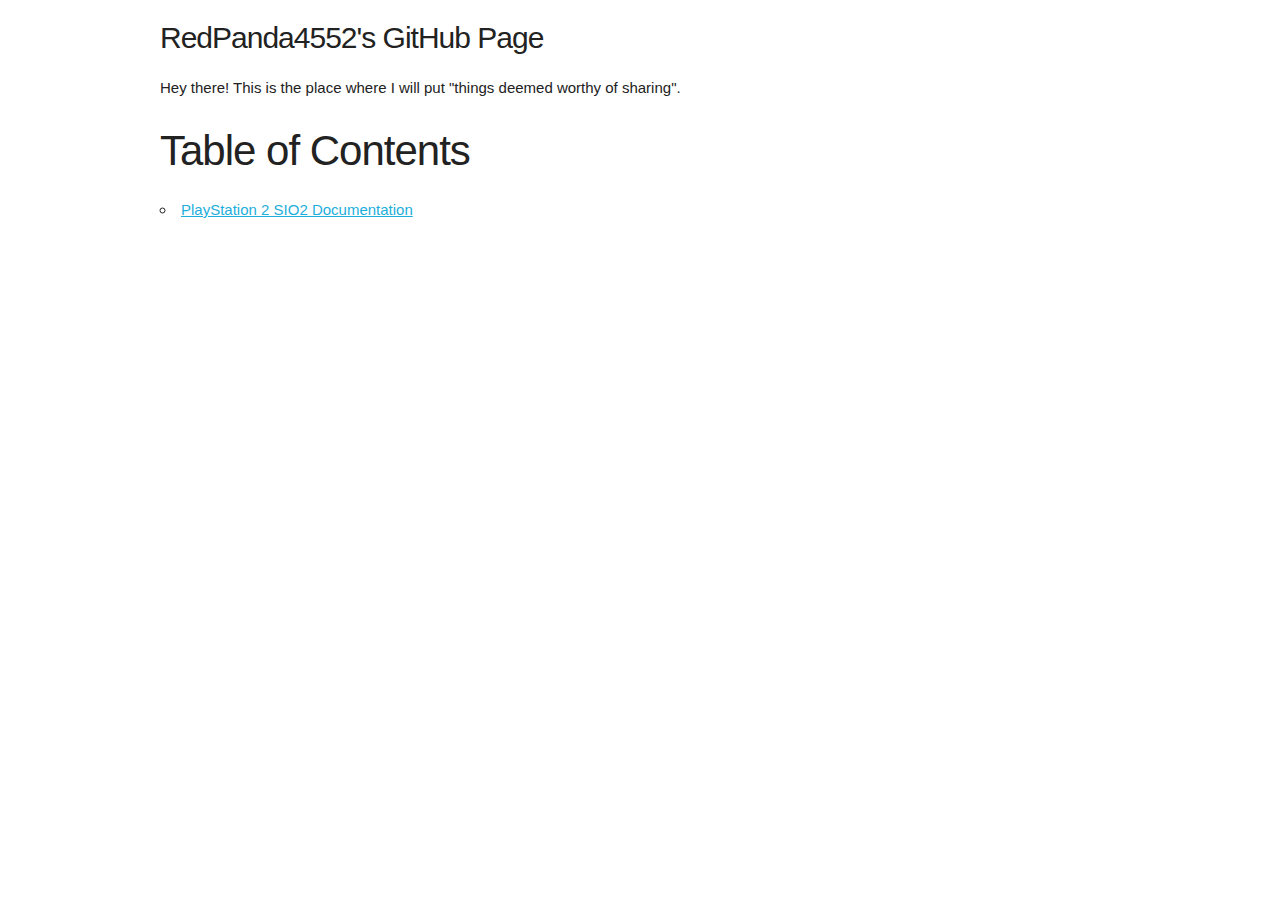
<file: index.html>
<!DOCTYPE html>
<html lang="en">
    <head>
        <title>RedPanda4552</title>
        <meta charset="utf-8">
        <meta name="viewport" content="width=device-width, initial-scale=1">
        <meta property="og:title" content="PlayStation 2 SIO2 Docs">
        <meta property="og:description" content="RedPanda4552's GitHub Page">
        <meta property="og:url" content="https://redpanda4552.github.io/index.html">
        <meta property="og:image" content="https://redpanda4552.github.io/!assets/favicon.png">
        <meta name="theme-color" content="#006FC5">

        <link rel="stylesheet" href="/!css/main.css">
        <link rel="stylesheet" href="/!css/skeleton.css">
        <link rel="stylesheet" href="/!css/normalize.css">

        <link rel="icon" type="image/png" href="/!assets/favicon.png">
    </head>
    <body>
        <div class="container">
            <div class="row">
                <div class="twelve columns">
                    <h1>RedPanda4552's GitHub Page</h1>
                    <p>Hey there! This is the place where I will put "things deemed worthy of sharing".</p>
                </div>
            </div>
            <div class="row">
                <div class="twelve columns">
                    <h2>Table of Contents</h2>
                    <ul>
                        <li>
                            <a href="ps2-sio2-docs">PlayStation 2 SIO2 Documentation</a>
                        </li>
                    </ul>
                </div>
            </div>
        </div>
    </body>
</html>
</file>
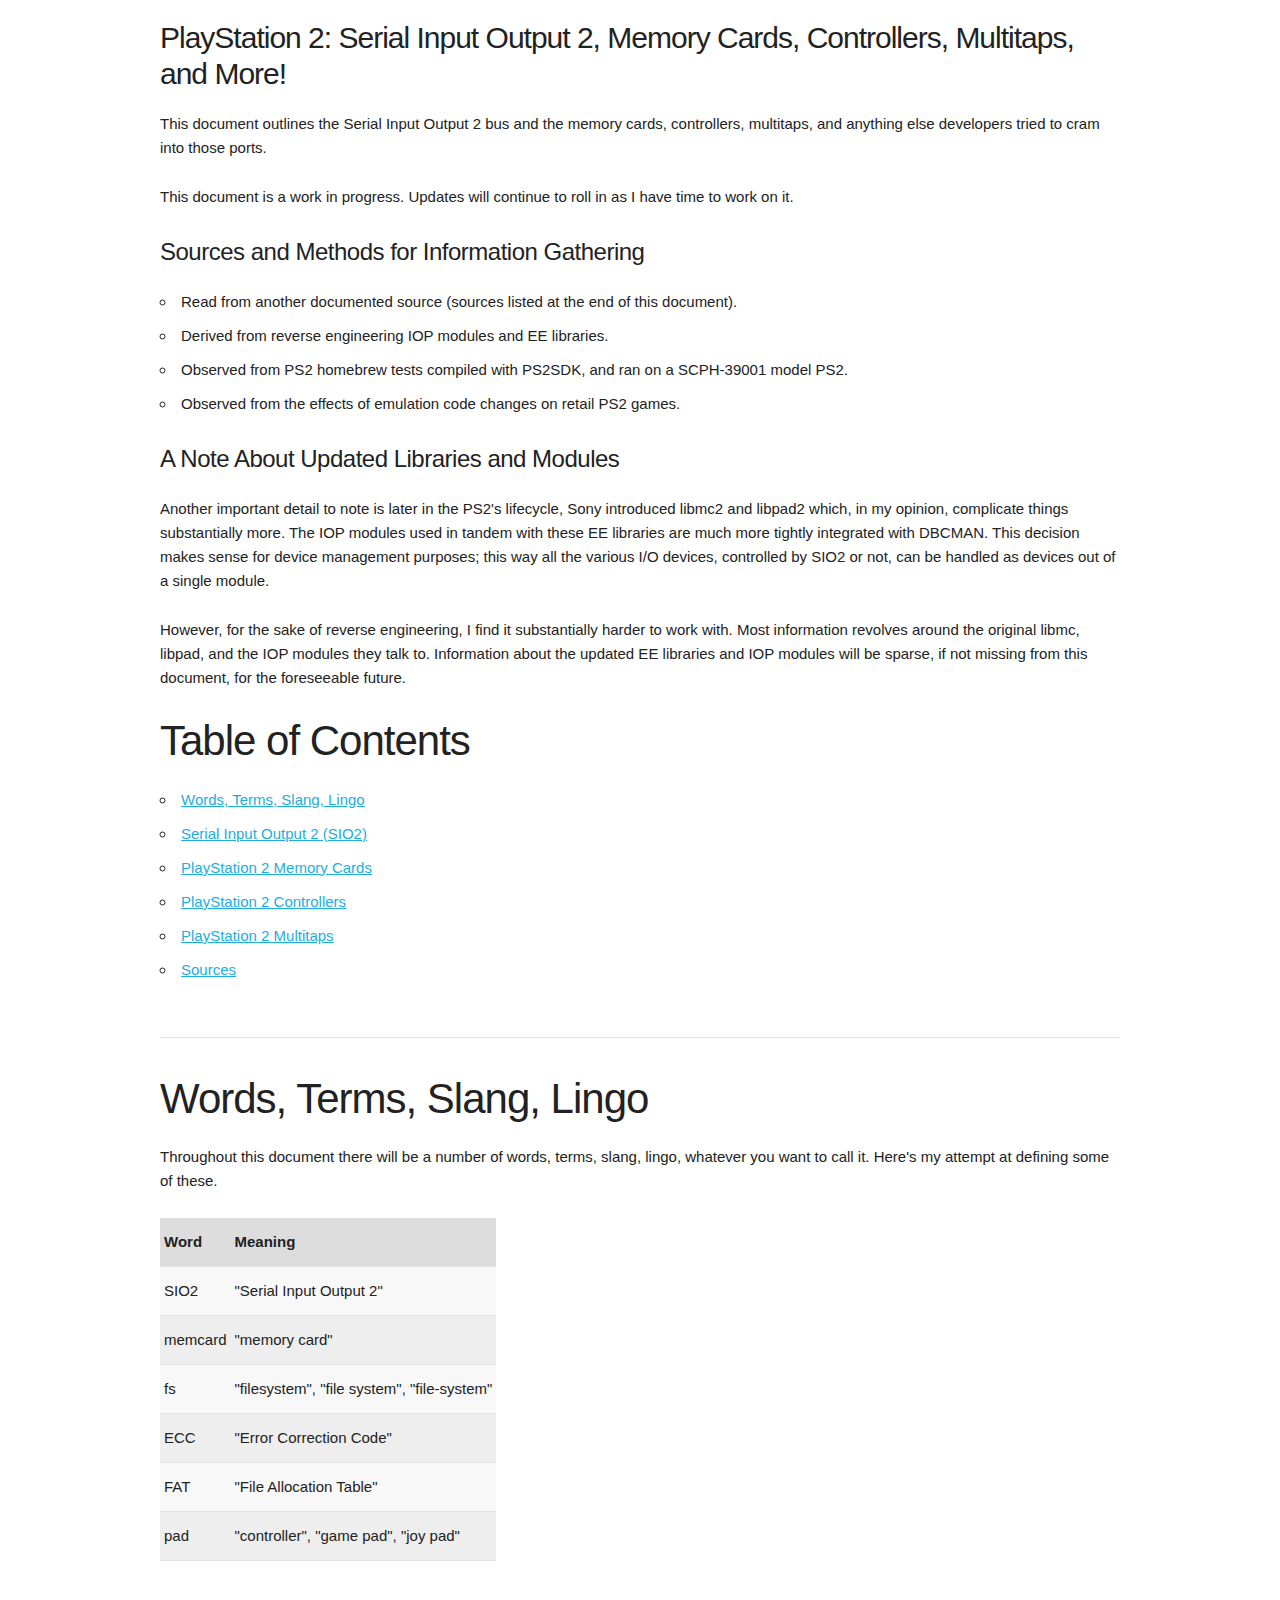
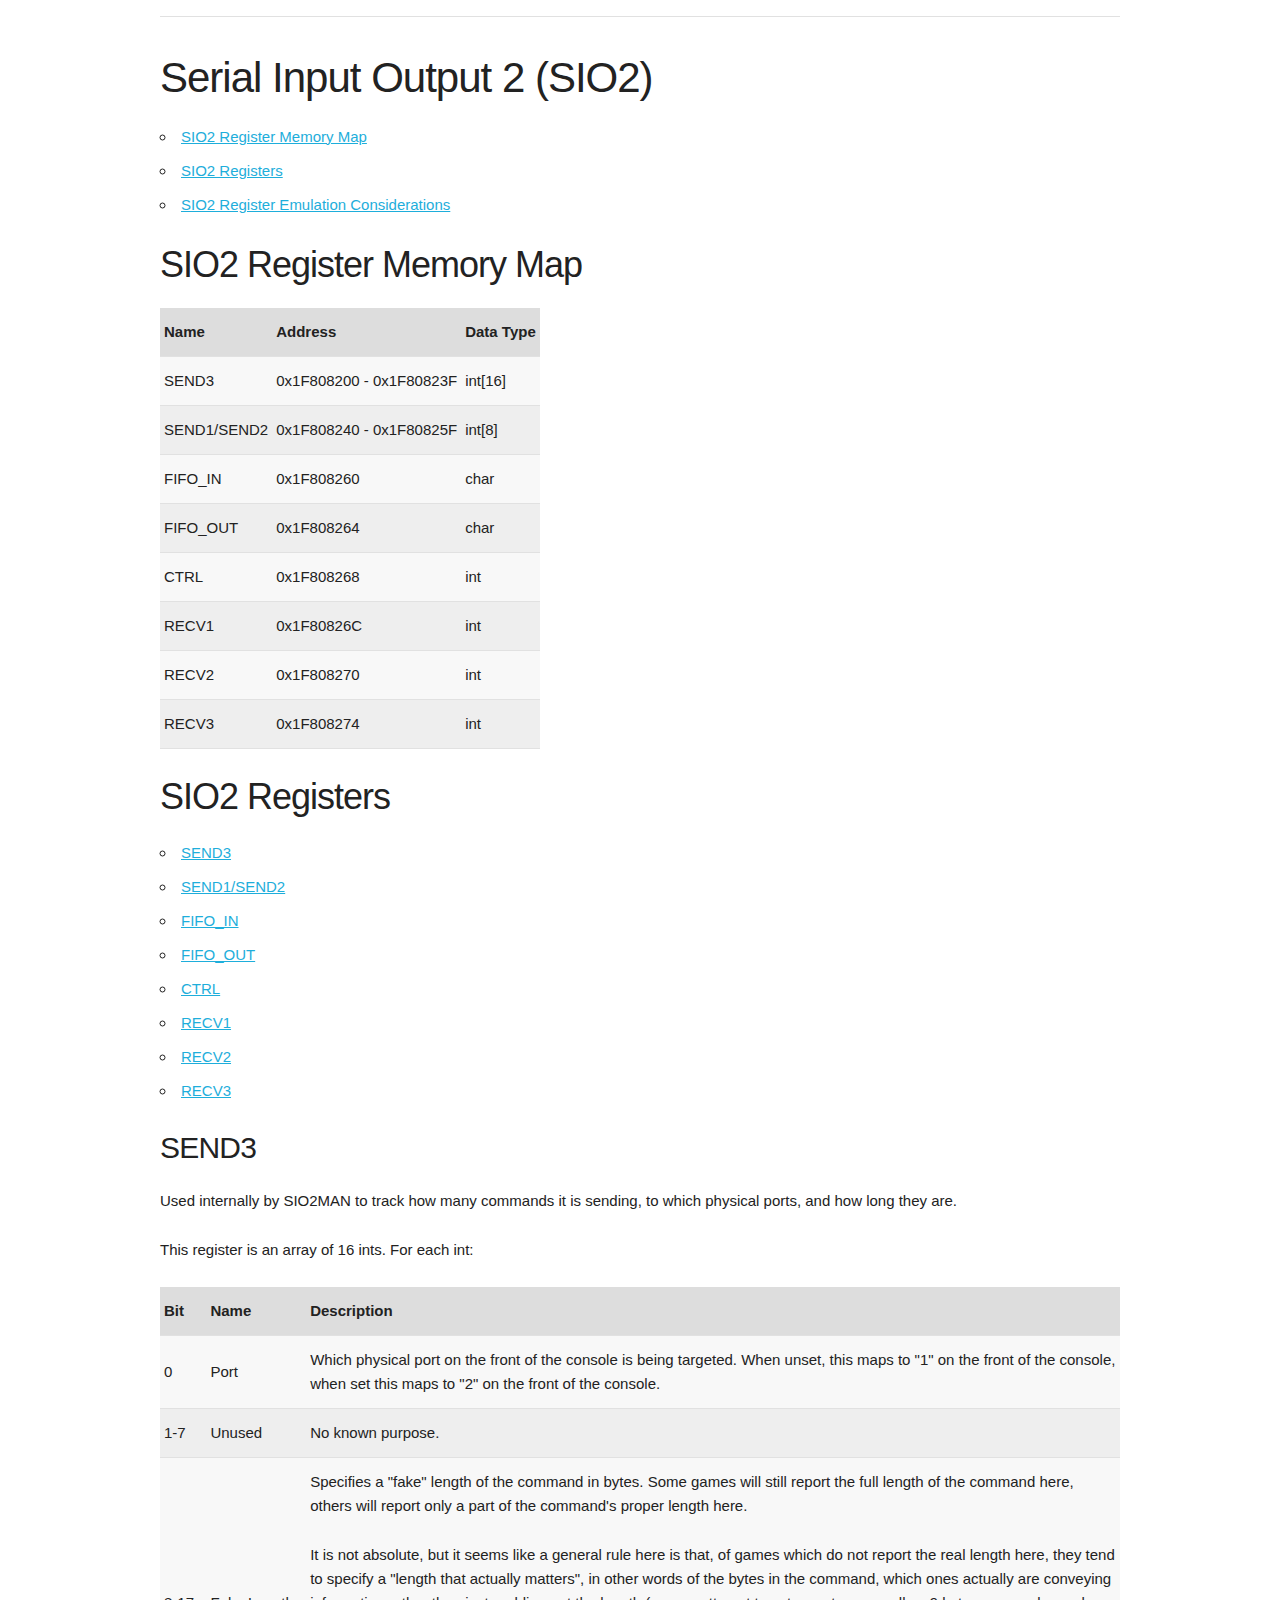
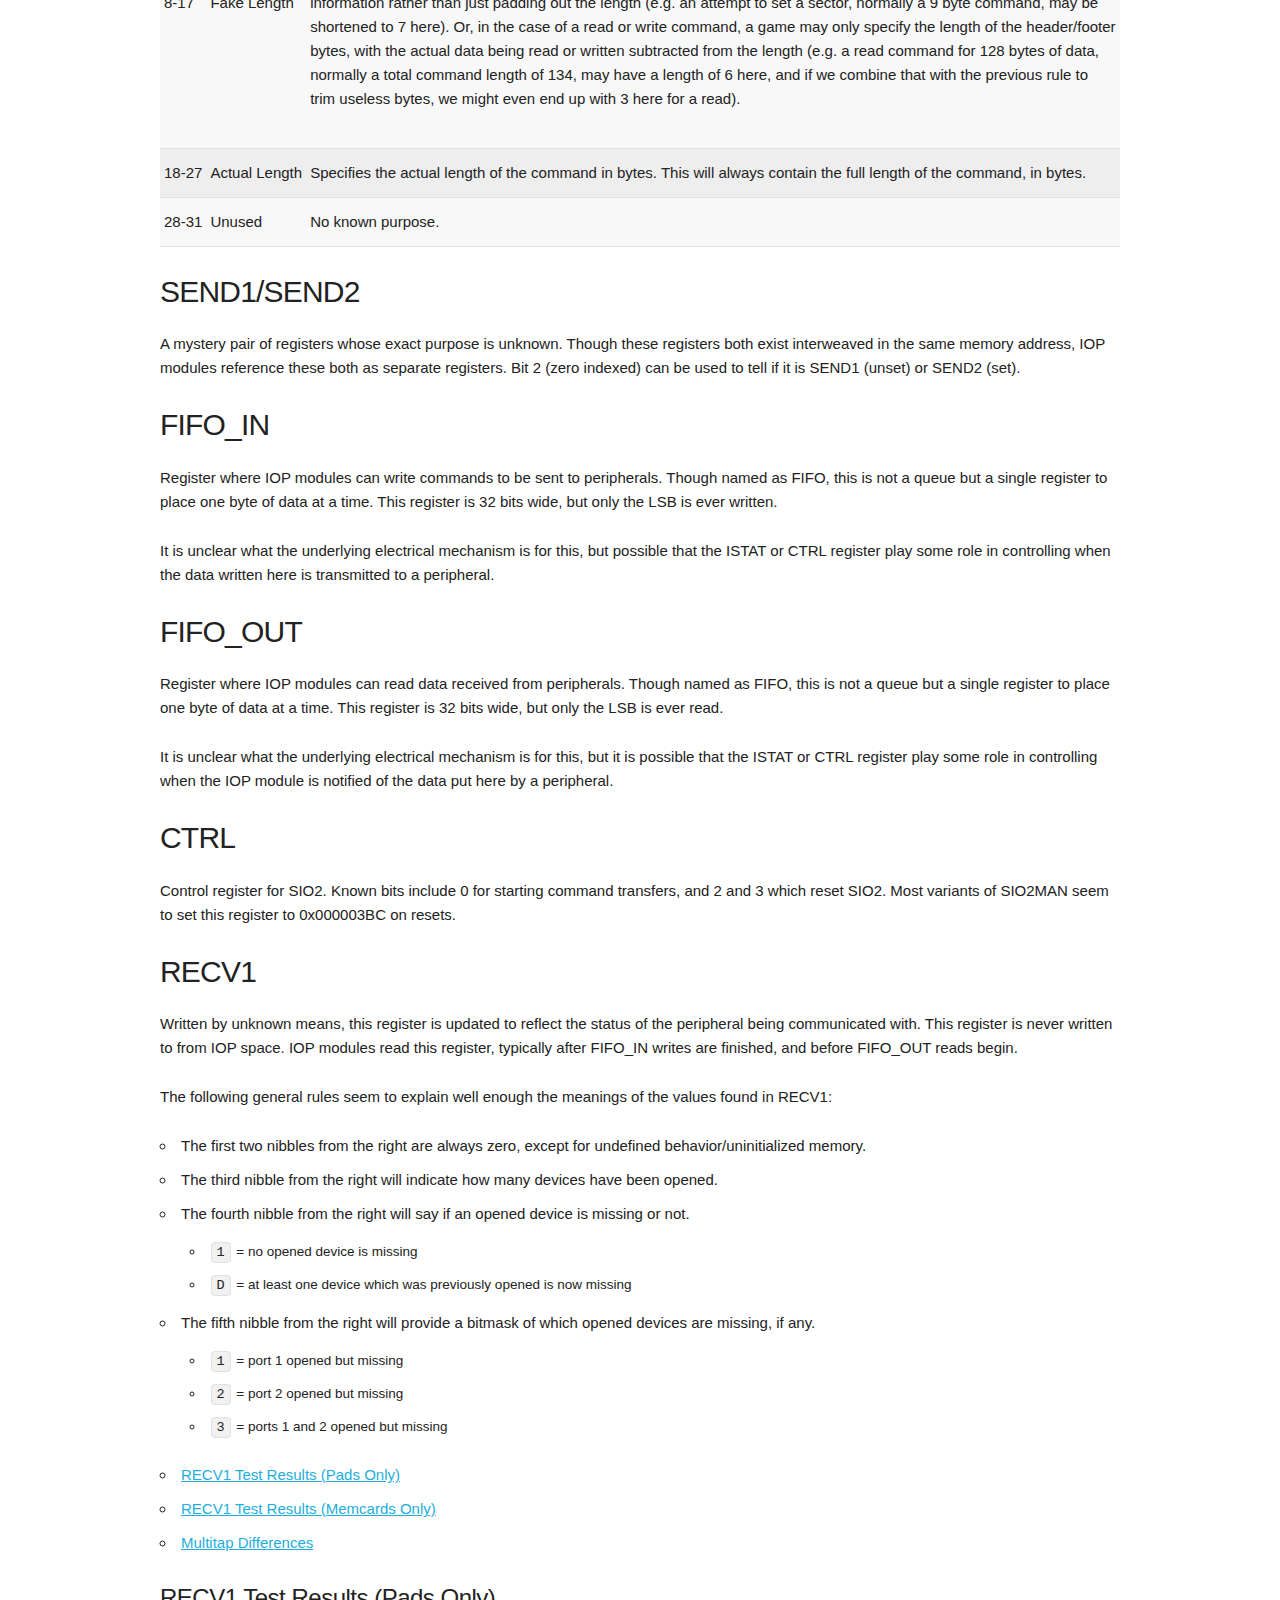
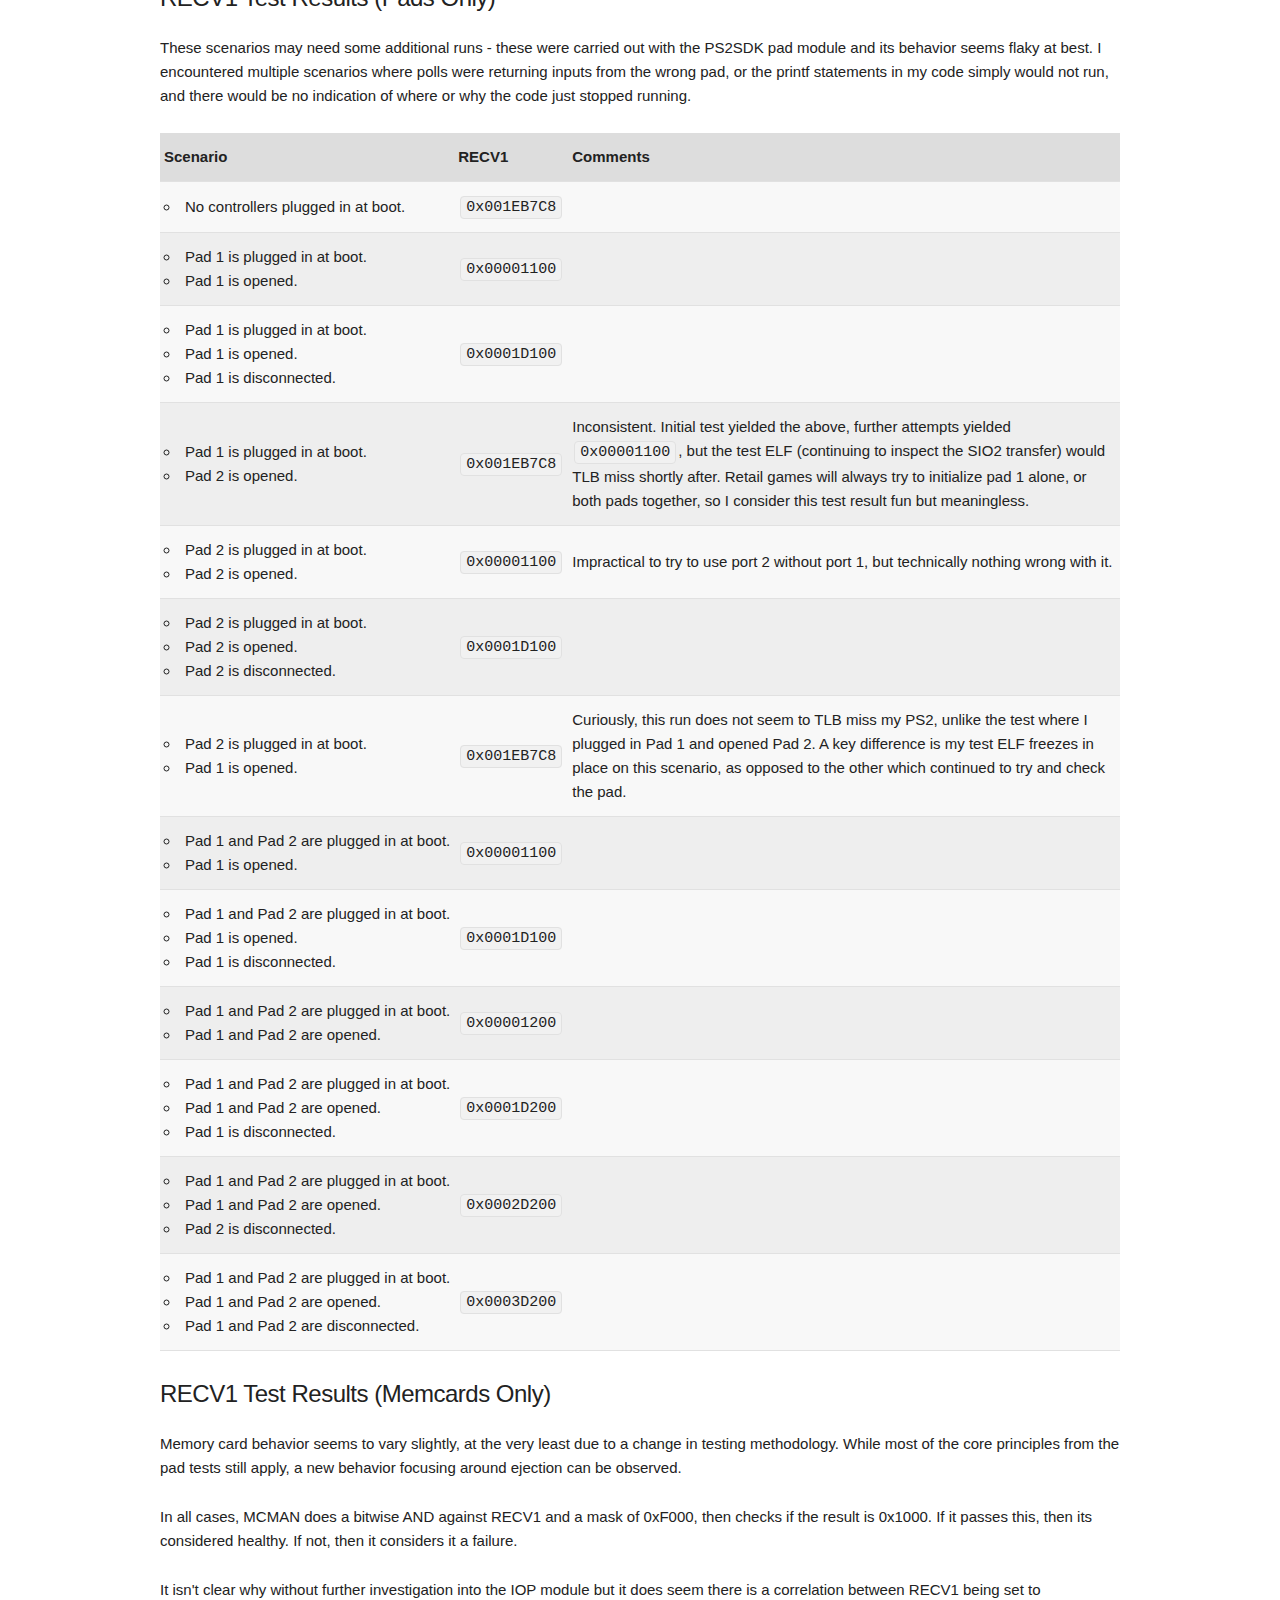
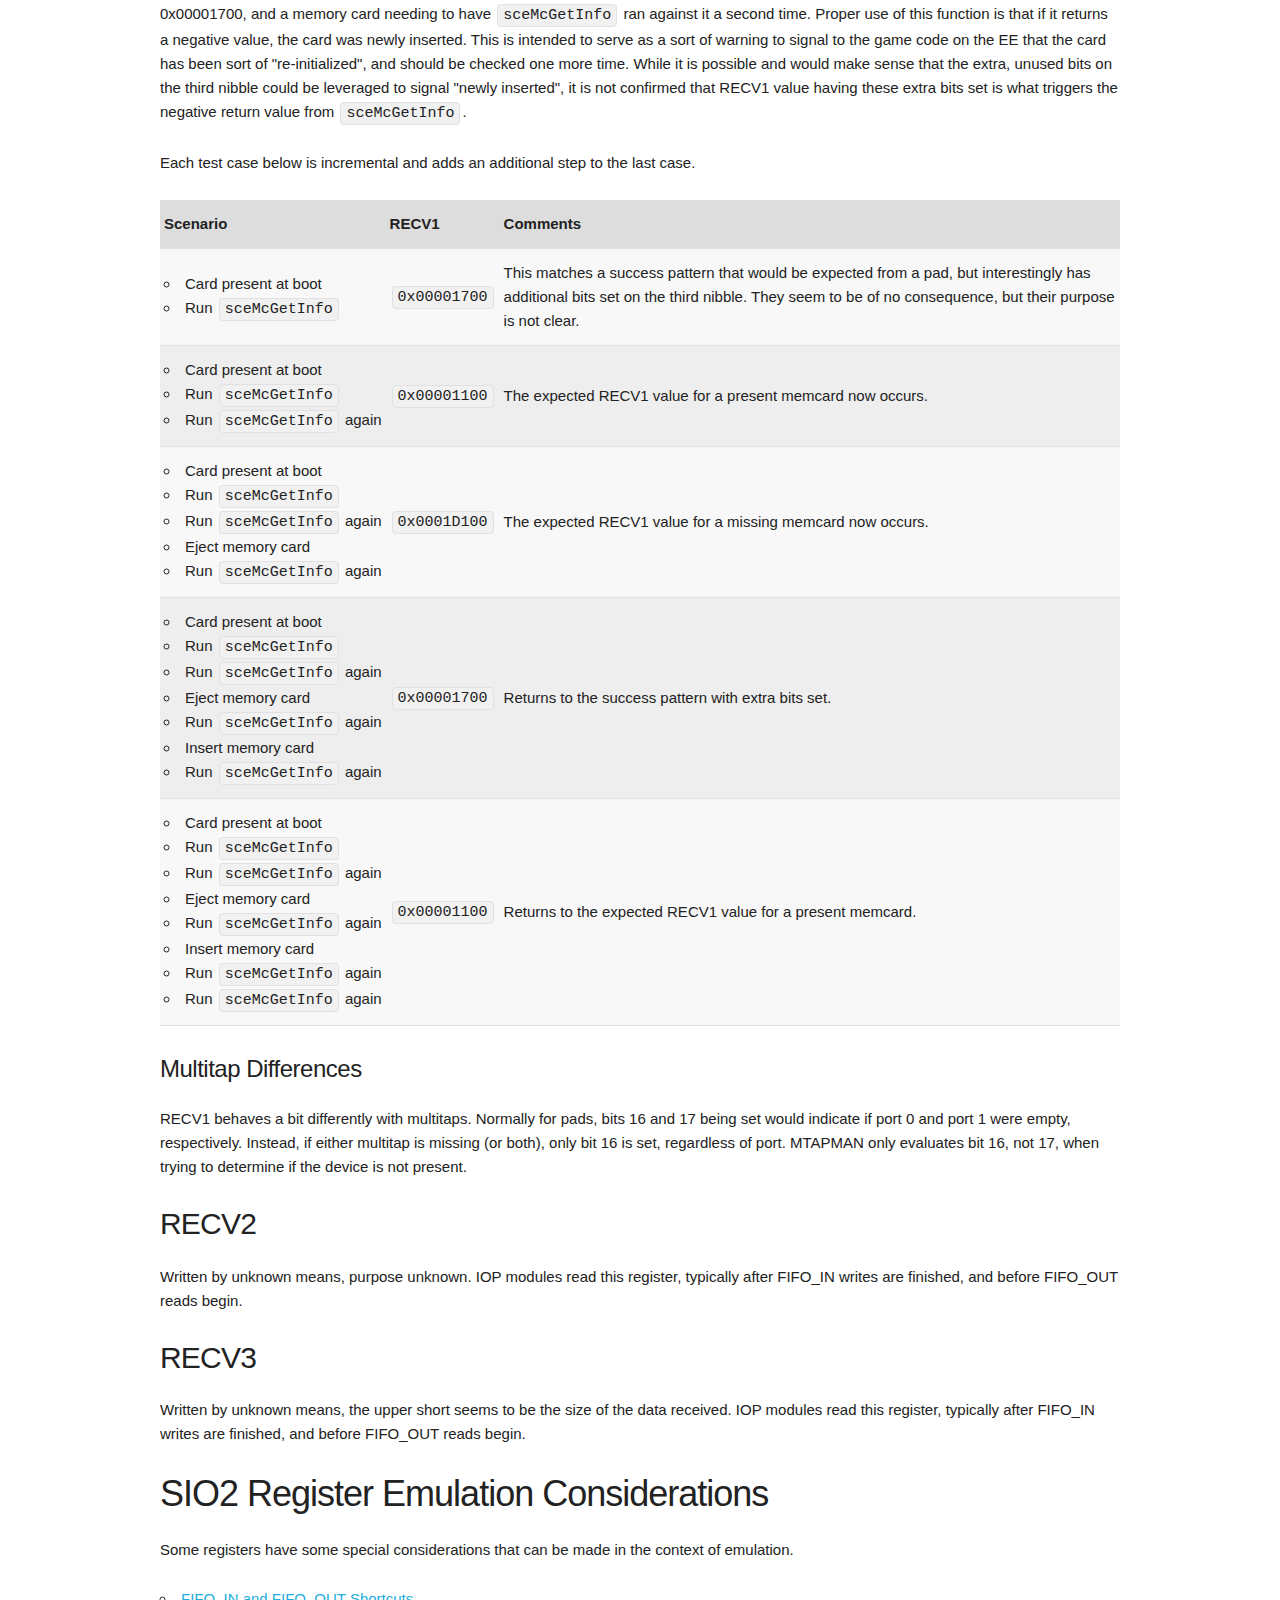
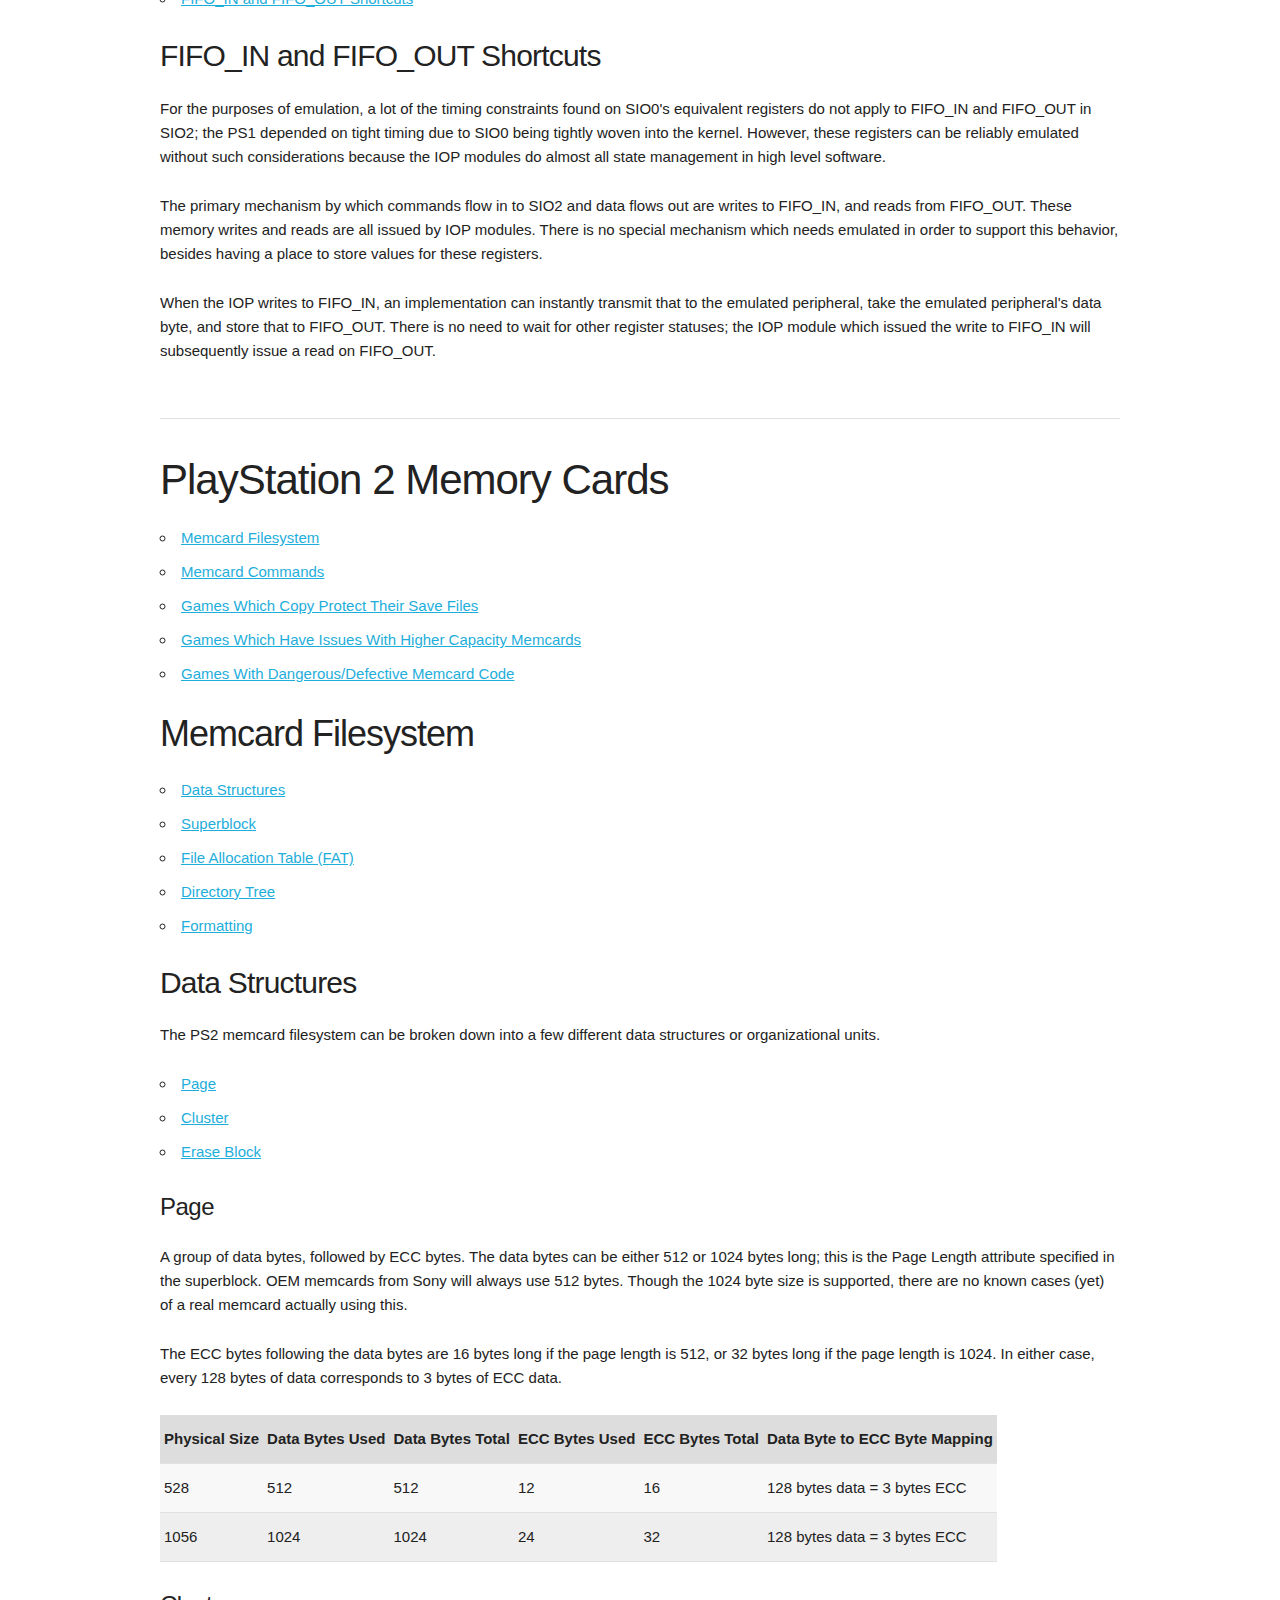
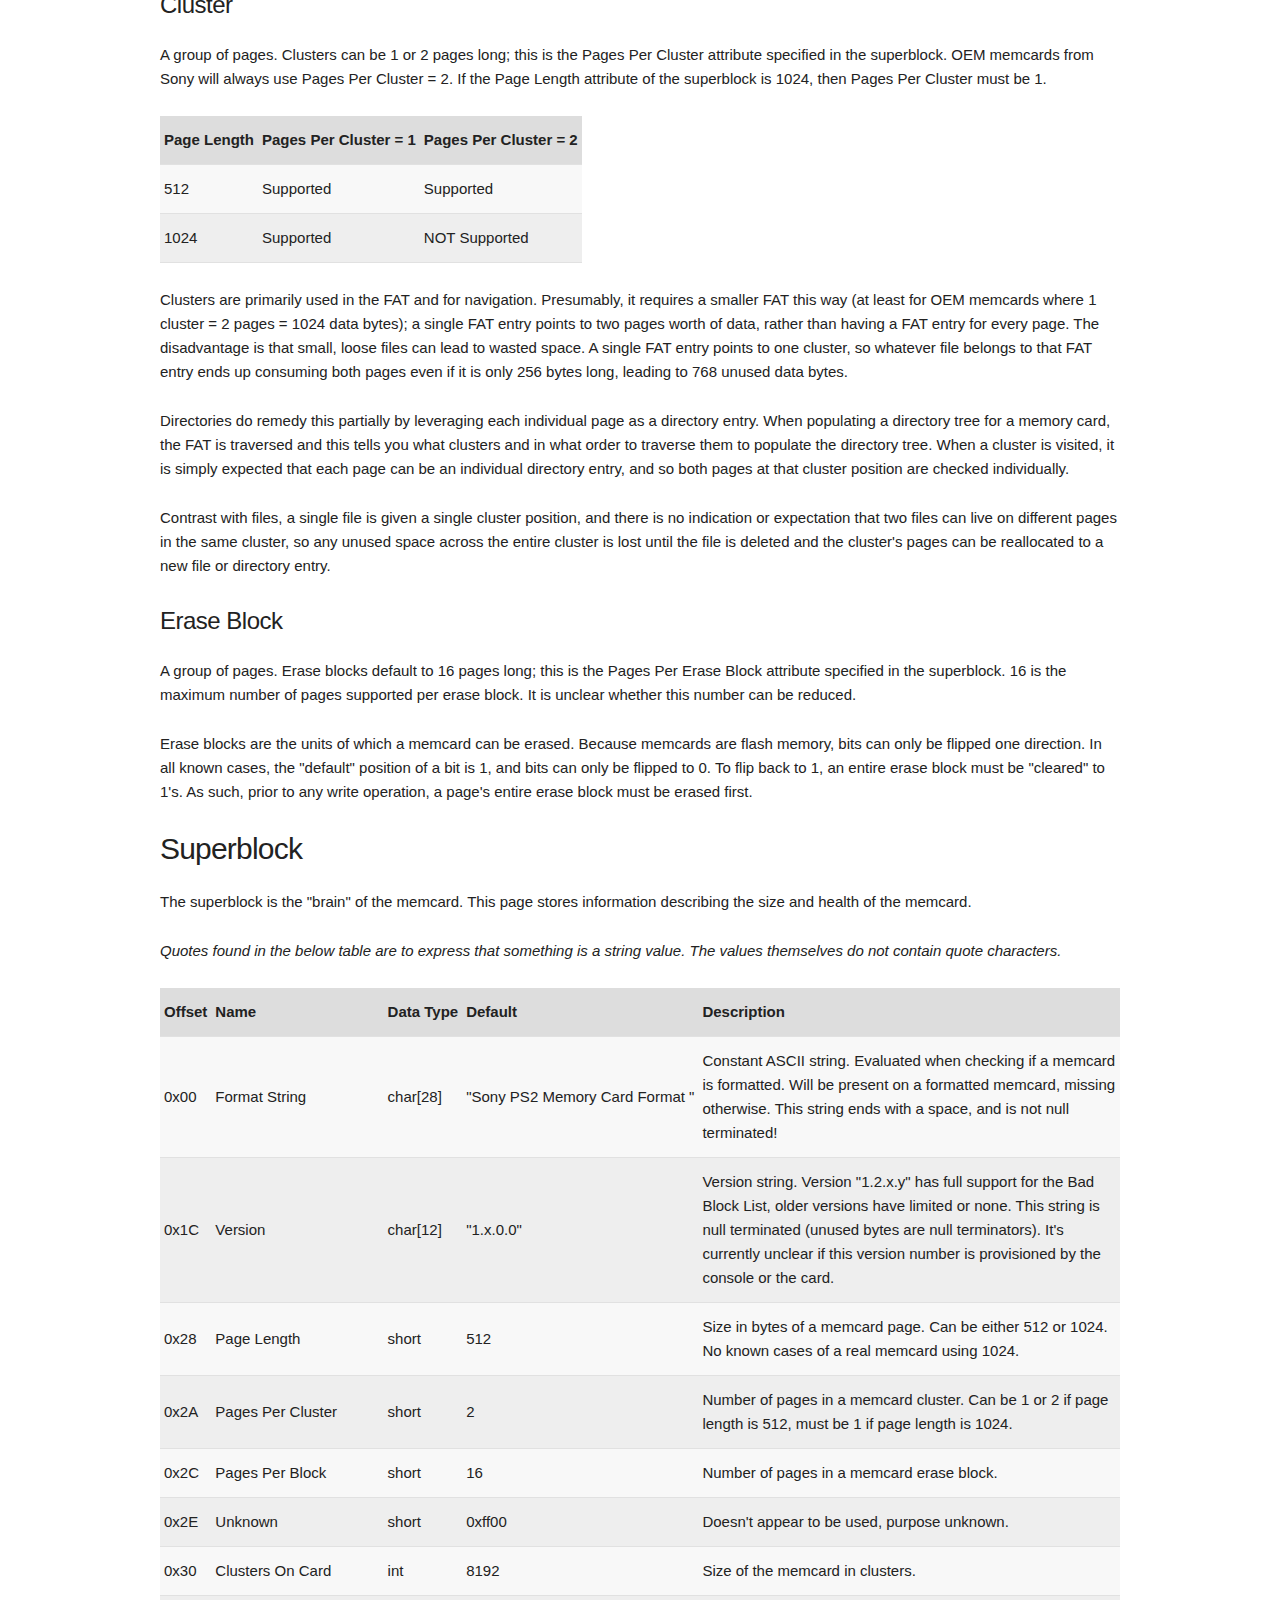
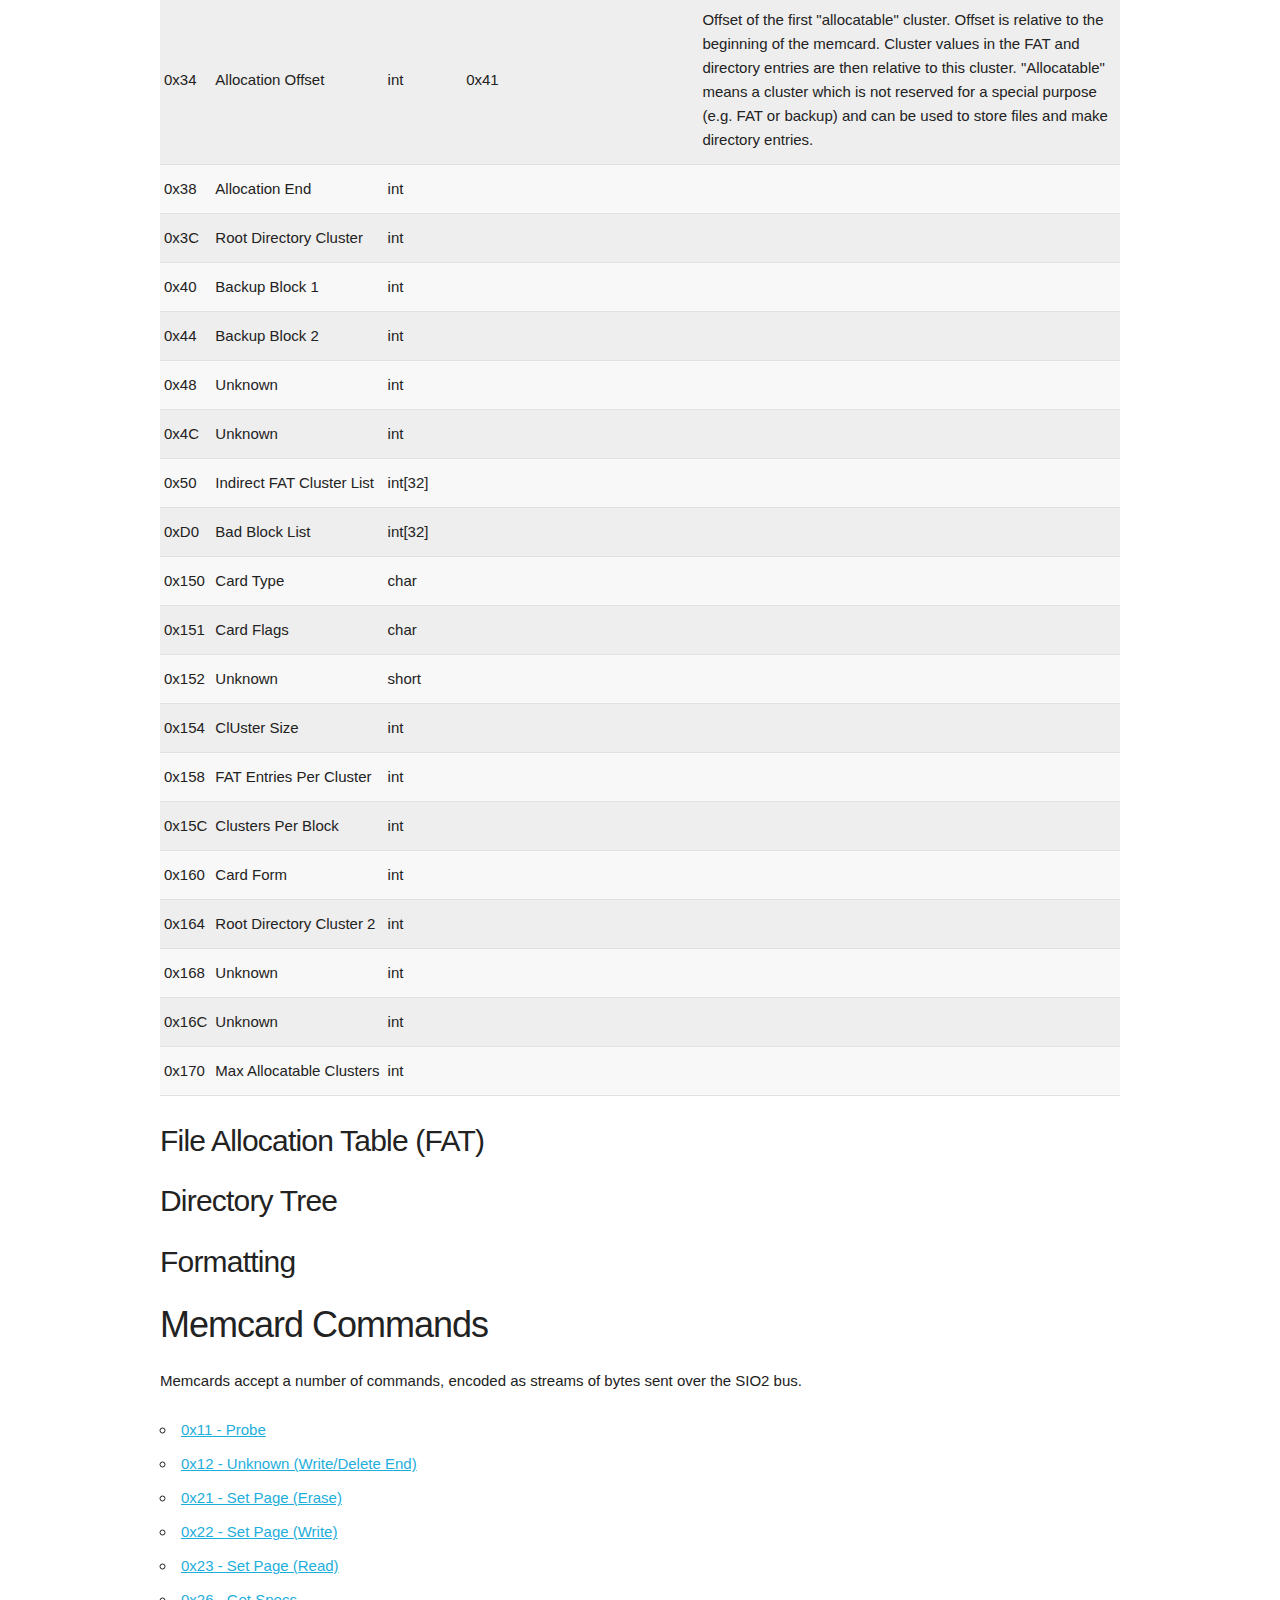
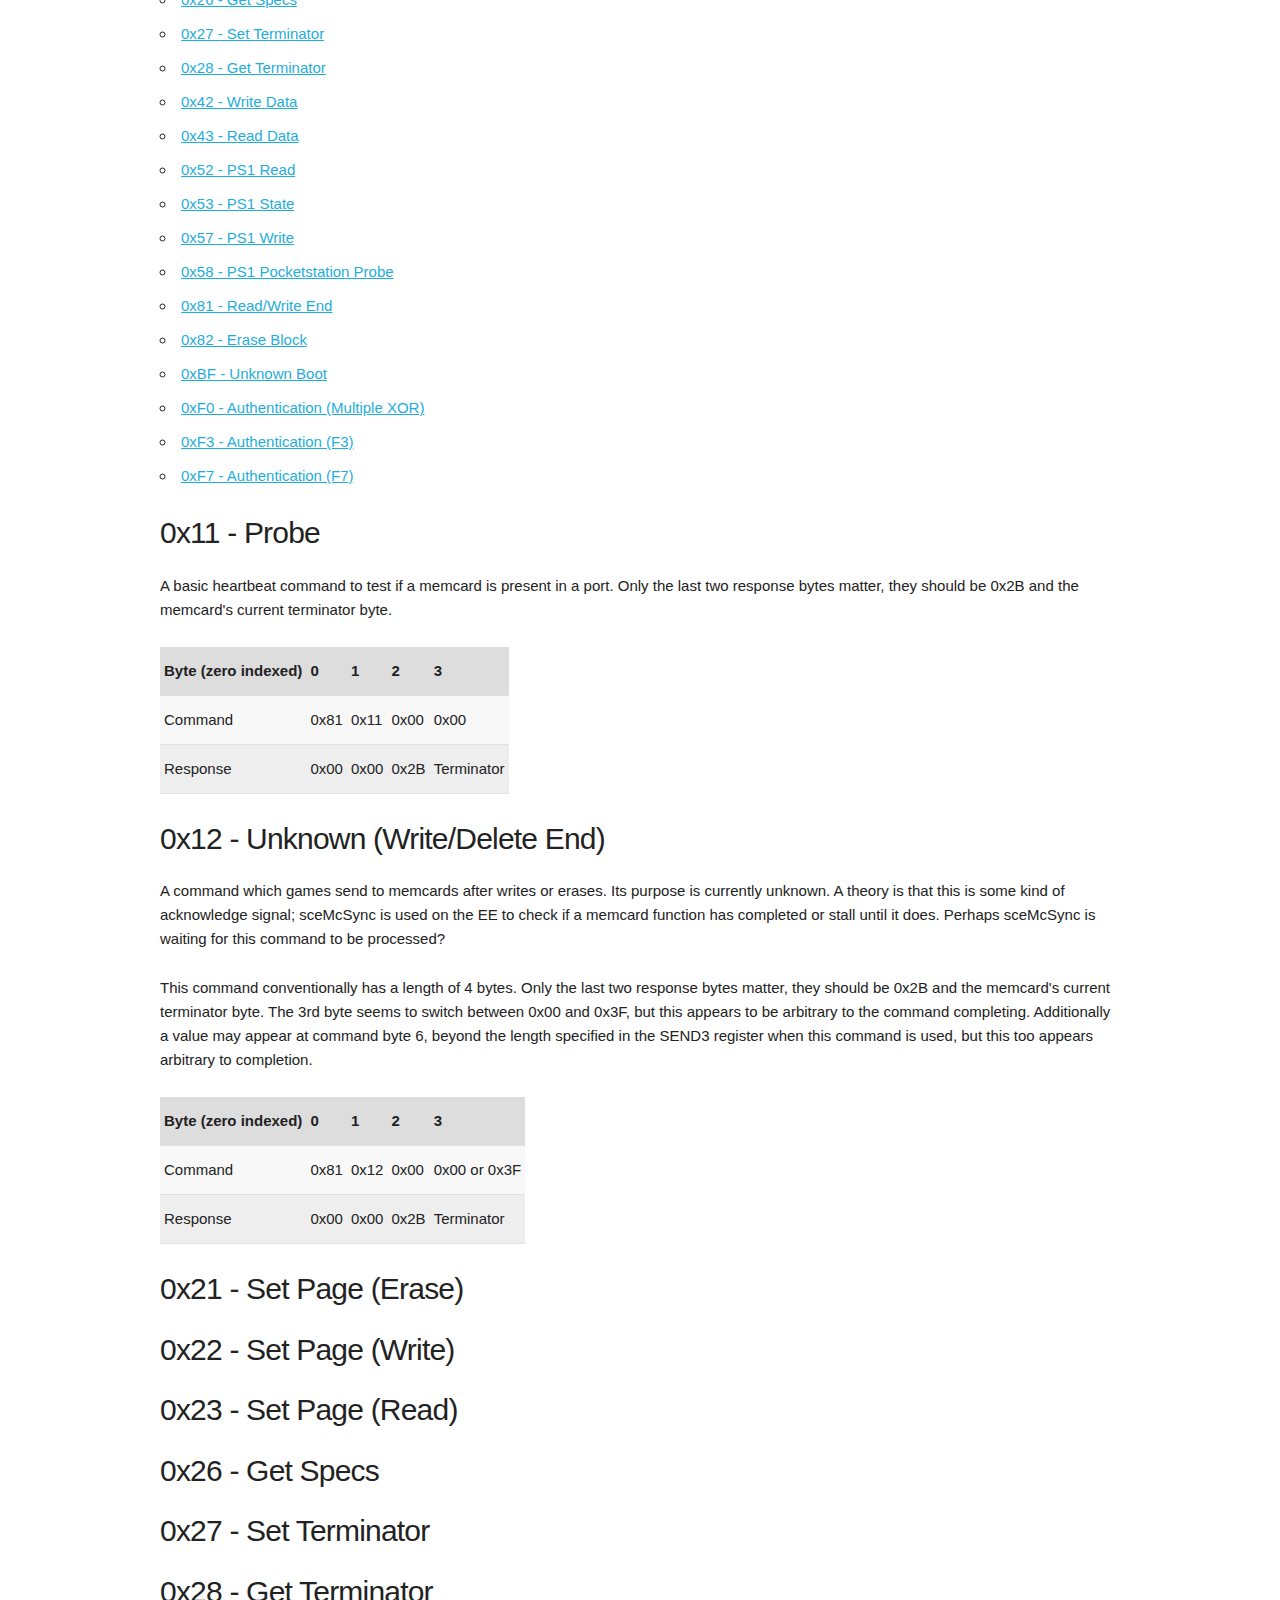
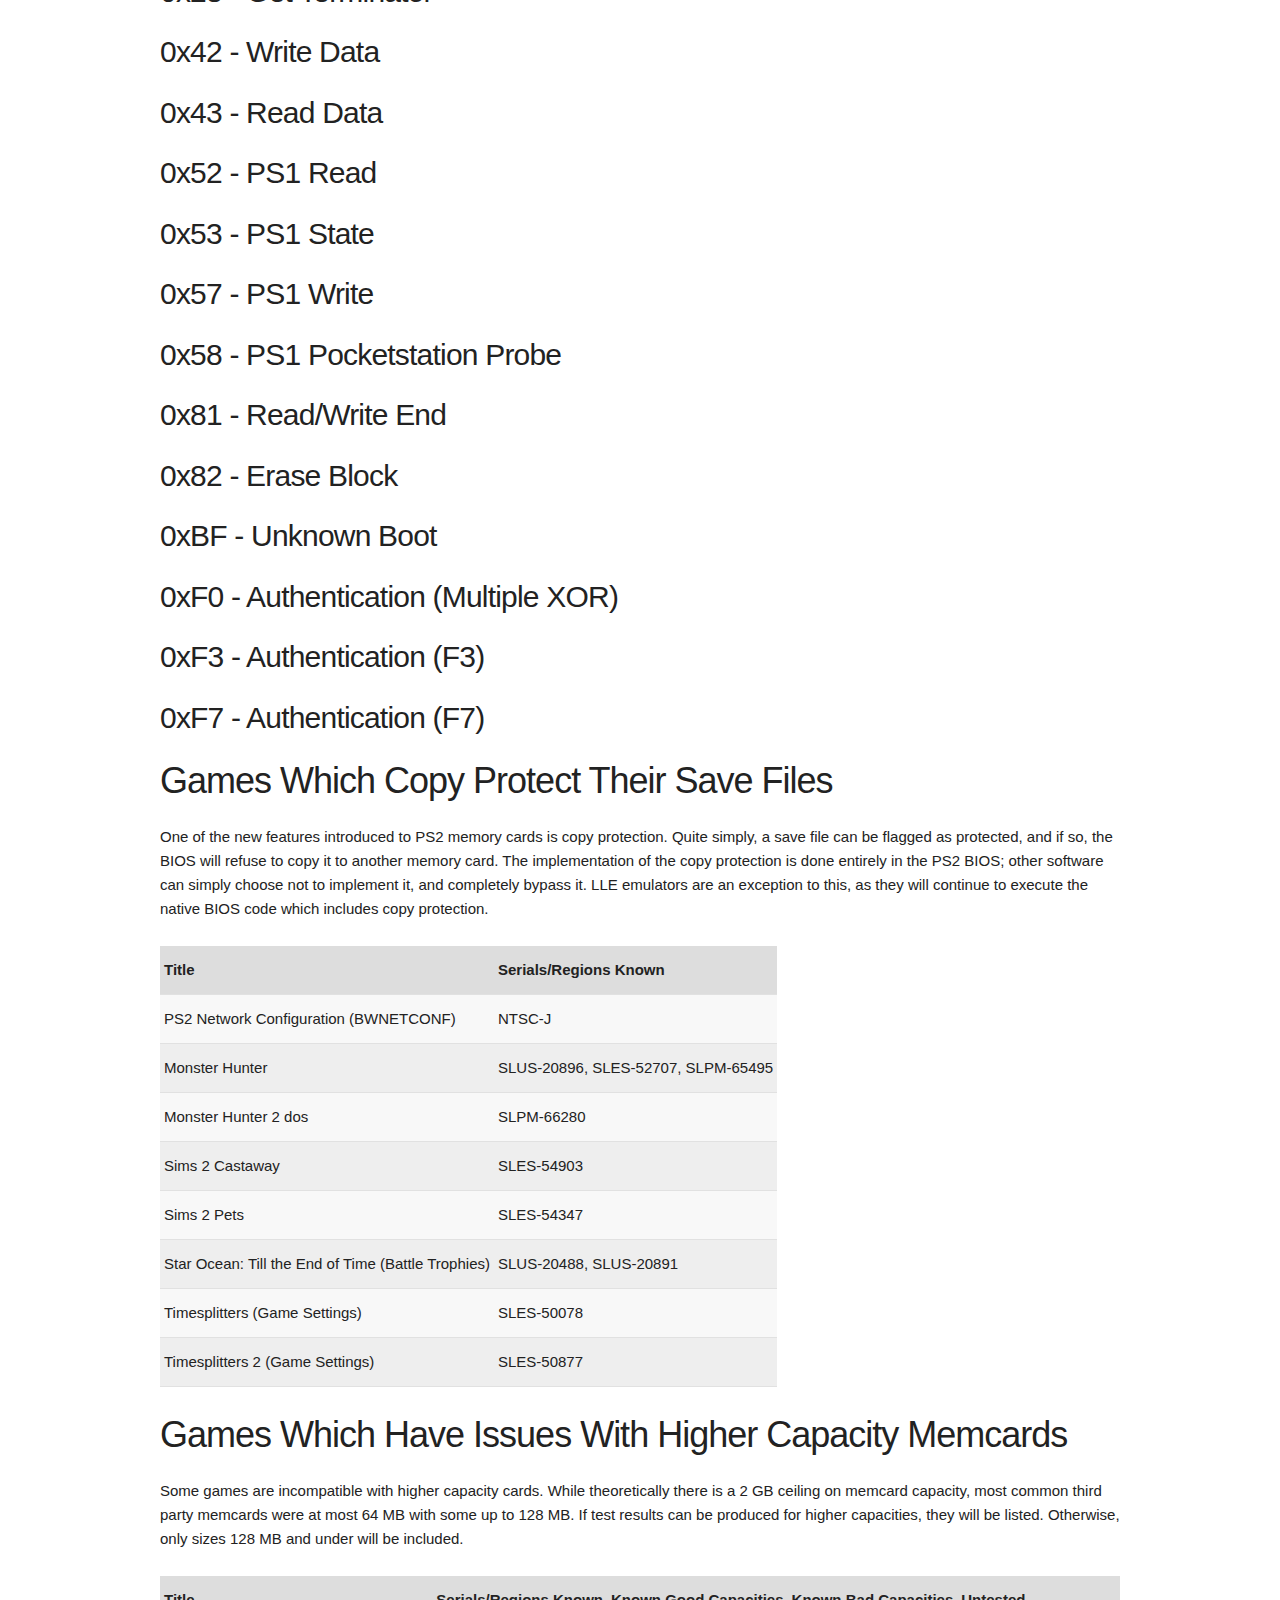
<file: ps2-sio2-docs/index.html>
<!DOCTYPE html>
<html lang="en">
    <head>
        <title>PlayStation 2 SIO2 Docs</title>
        <meta charset="utf-8">
        <meta name="viewport" content="width=device-width, initial-scale=1">
        <meta property="og:title" content="PlayStation 2 SIO2 Docs">
        <meta property="og:description" content="This document outlines the Serial Input Output 2 bus and the memory cards and controllers it is used to communicate with">
        <meta property="og:url" content="https://redpanda4552.github.io/ps2-sio2-docs/index.html">
        <meta property="og:image" content="https://redpanda4552.github.io/!assets/favicon.png">
        <meta name="theme-color" content="#006FC5">

        <link rel="stylesheet" href="/!css/main.css">
        <link rel="stylesheet" href="/!css/skeleton.css">
        <link rel="stylesheet" href="/!css/normalize.css">

        <link rel="icon" type="image/png" href="/!assets/favicon.png">
    </head>
    <body>
        <div class="container">
            <div class="row">
                <div class="twelve columns">
                    <h1>PlayStation 2: Serial Input Output 2, Memory Cards, Controllers, Multitaps, and More!</h1>
                    <p>
                        This document outlines the Serial Input Output 2 bus and the memory cards, controllers, multitaps, and anything else developers tried to cram into those ports.
                    </p>
                    <p>
                        This document is a work in progress. Updates will continue to roll in as I have time to work on it.
                    </p>
                    <h5>Sources and Methods for Information Gathering</h5>
                    <ul>
                        <li>Read from another documented source (sources listed at the end of this document).</li>
                        <li>Derived from reverse engineering IOP modules and EE libraries.</li>
                        <li>Observed from PS2 homebrew tests compiled with PS2SDK, and ran on a SCPH-39001 model PS2.</li>
                        <li>Observed from the effects of emulation code changes on retail PS2 games.</li>
                    </ul>
                    <h5>A Note About Updated Libraries and Modules</h5>
                    <p>
                        Another important detail to note is later in the PS2's lifecycle, Sony introduced libmc2 and libpad2 which, in my opinion, complicate things substantially more.
                        The IOP modules used in tandem with these EE libraries are much more tightly integrated with DBCMAN. This decision makes sense for device management purposes;
                        this way all the various I/O devices, controlled by SIO2 or not, can be handled as devices out of a single module.
                    </p>
                    <p>
                        However, for the sake of reverse engineering, I find it substantially harder to work with.
                        Most information revolves around the original libmc, libpad, and the IOP modules they talk to.
                        Information about the updated EE libraries and IOP modules will be sparse, if not missing from this document, for the foreseeable future.
                    </p>
                </div>
            </div>
            <div class="row">
                <div class="twelve columns">
                    <h2>Table of Contents</h2>
                    <ul>
                        <li>
                            <a href="#terms">Words, Terms, Slang, Lingo</a>
                        </li>
                        <li>
                            <a href="#sio2">Serial Input Output 2 (SIO2)</a>
                        </li>
                        <li>
                            <a href="#memcard">PlayStation 2 Memory Cards</a>
                        </li>
                        <li>
                            <a href="#pad">PlayStation 2 Controllers</a>
                        </li>
                        <li>
                            <a href="#multitap">PlayStation 2 Multitaps</a>
                        </li>
                        <li>
                            <a href="#src">Sources</a>
                        </li>
                    </ul>
                </div>
            </div>
            <hr/>
            <div class="row">
                <div class="twelve columns">
                    <h2 id="terms">Words, Terms, Slang, Lingo</h2>
                    <p>Throughout this document there will be a number of words, terms, slang, lingo, whatever you want to call it. Here's my attempt at defining some of these.</p>
                    <table>
                        <thead>
                            <th>Word</th>
                            <th>Meaning</th>
                        </thead>
                        <tbody>
                            <tr>
                                <td>SIO2</td>
                                <td>"Serial Input Output 2"</td>
                            </tr>
                            <tr>
                                <td>memcard</td>
                                <td>"memory card"</td>
                            </tr>
                            <tr>
                                <td>fs</td>
                                <td>"filesystem", "file system", "file-system"</td>
                            </tr>
                            <tr>
                                <td>ECC</td>
                                <td>"Error Correction Code"</td>
                            </tr>
                            <tr>
                                <td>FAT</td>
                                <td>"File Allocation Table"</td>
                            </tr>
                            <tr>
                                <td>pad</td>
                                <td>"controller", "game pad", "joy pad"</td>
                            </tr>
                        </tbody>
                    </table>
                </div>
            </div>
            <hr/>
            <div class="row">
                <div class="twelve columns">
                    <h2 id="sio2">Serial Input Output 2 (SIO2)</h2>
                    <ul>
                        <li>
                            <a href="#sio2regmap">SIO2 Register Memory Map</a>
                        </li>
                        <li>
                            <a href="#sio2regs">SIO2 Registers</a>
                        </li>
                        <li>
                            <a href="#sio2-register-emulation">SIO2 Register Emulation Considerations</a>
                        </li>
                    </ul>
                    <h3 id="sio2regmap">SIO2 Register Memory Map</h3>
                    <table class="shrink-last">
                        <thead>
                            <th>Name</th>
                            <th>Address</th>
                            <th>Data Type</th>
                        </thead>
                        <tbody>
                            <tr>
                                <td>SEND3</td>
                                <td>0x1F808200 - 0x1F80823F</td>
                                <td>int[16]</td>
                            </tr>
                            <tr>
                                <td>SEND1/SEND2</td>
                                <td>0x1F808240 - 0x1F80825F</td>
                                <td>int[8]</td>
                            </tr>
                            <tr>
                                <td>FIFO_IN</td>
                                <td>0x1F808260</td>
                                <td>char</td>
                            </tr>
                            <tr>
                                <td>FIFO_OUT</td>
                                <td>0x1F808264</td>
                                <td>char</td>
                            </tr>
                            <tr>
                                <td>CTRL</td>
                                <td>0x1F808268</td>
                                <td>int</td>
                            </tr>
                            <tr>
                                <td>RECV1</td>
                                <td>0x1F80826C</td>
                                <td>int</td>
                            </tr>
                            <tr>
                                <td>RECV2</td>
                                <td>0x1F808270</td>
                                <td>int</td>
                            </tr>
                            <tr>
                                <td>RECV3</td>
                                <td>0x1F808274</td>
                                <td>int</td>
                            </tr>
                        </tbody>
                    </table>
                    <h3 id="sio2regs">SIO2 Registers</h3>
                    <ul>
                        <li>
                            <a href="#send3">SEND3</a>
                        </li>
                        <li>
                            <a href="#send1send2">SEND1/SEND2</a>
                        </li>
                        <li>
                            <a href="#fifoin">FIFO_IN</a>
                        </li>
                        <li>
                            <a href="#fifoout">FIFO_OUT</a>
                        </li>
                        <li>
                            <a href="#ctrl">CTRL</a>
                        </li>
                        <li>
                            <a href="#recv1">RECV1</a>
                        </li>
                        <li>
                            <a href="#recv2">RECV2</a>
                        </li>
                        <li>
                            <a href="#recv3">RECV3</a>
                        </li>
                    </ul>
                    <h4 id="send3">SEND3</h4>
                    <p>
                        Used internally by SIO2MAN to track how many commands it is sending, to which physical ports, and how long they are.
                    </p>
                    <p>
                        This register is an array of 16 ints. For each int:
                    </p>
                    <table class="shrink-last">
                        <thead>
                            <th>Bit</th>
                            <th>Name</th>
                            <th>Description</th>
                        </thead>
                        <tbody>
                            <tr>
                                <td>0</td>
                                <td>Port</td>
                                <td>Which physical port on the front of the console is being targeted. When unset, this maps to "1" on the front of the console, when set this maps to "2" on the front of the console.</td>
                            </tr>
                            <tr>
                                <td>1-7</td>
                                <td>Unused</td>
                                <td>No known purpose.</td>
                            </tr>
                            <tr>
                                <td>8-17</td>
                                <td>Fake Length</td>
                                <td>
                                    <p>Specifies a "fake" length of the command in bytes. Some games will still report the full length of the command here, others will report only a part of the command's proper length here.</p>
                                    <p>It is not absolute, but it seems like a general rule here is that, of games which do not report the real length here, they tend to specify a "length that actually matters", in other words of the bytes in the command, which ones actually are conveying information rather than just padding out the length (e.g. an attempt to set a sector, normally a 9 byte command, may be shortened to 7 here). Or, in the case of a read or write command, a game may only specify the length of the header/footer bytes, with the actual data being read or written subtracted from the length (e.g. a read command for 128 bytes of data, normally a total command length of 134, may have a length of 6 here, and if we combine that with the previous rule to trim useless bytes, we might even end up with 3 here for a read).</p>
                                </td>
                            </tr>
                            <tr>
                                <td>18-27</td>
                                <td>Actual Length</td>
                                <td>Specifies the actual length of the command in bytes. This will always contain the full length of the command, in bytes.</td>
                            </tr>
                            <tr>
                                <td>28-31</td>
                                <td>Unused</td>
                                <td>No known purpose.</td>
                            </tr>
                        </tbody>
                    </table>
                    <h4 id="send1send2">SEND1/SEND2</h4>
                    <p>
                        A mystery pair of registers whose exact purpose is unknown. Though these registers both exist interweaved in the same memory address, IOP modules reference these both as separate registers.
                        Bit 2 (zero indexed) can be used to tell if it is SEND1 (unset) or SEND2 (set).
                    </p>
                    <h4 id="fifoin">FIFO_IN</h4>
                    <p>
                        Register where IOP modules can write commands to be sent to peripherals. Though named as FIFO, this is not a queue but a single register to place one byte of data at a time.
                        This register is 32 bits wide, but only the LSB is ever written.
                    </p>
                    <p>
                        It is unclear what the underlying electrical mechanism is for this, but possible that the ISTAT or CTRL register play some role in controlling when the data written here is transmitted to a peripheral.
                    </p>
                    <h4 id="fifoout">FIFO_OUT</h4>
                    <p>
                        Register where IOP modules can read data received from peripherals. Though named as FIFO, this is not a queue but a single register to place one byte of data at a time.
                        This register is 32 bits wide, but only the LSB is ever read.
                    </p>
                    <p>
                        It is unclear what the underlying electrical mechanism is for this, but it is possible that the ISTAT or CTRL register play some role in controlling when the IOP module is notified of the data put here by a peripheral.
                    </p>
                    <h4 id="ctrl">CTRL</h4>
                    <p>
                        Control register for SIO2. Known bits include 0 for starting command transfers, and 2 and 3 which reset SIO2. Most variants of SIO2MAN seem to set this register to 0x000003BC on resets.
                    </p>
                    <h4 id="recv1">RECV1</h4>
                    <p>
                        Written by unknown means, this register is updated to reflect the status of the peripheral being communicated with. This register is never written to from IOP space.
                        IOP modules read this register, typically after FIFO_IN writes are finished, and before FIFO_OUT reads begin.
                    </p>
                    <p>
                        The following general rules seem to explain well enough the meanings of the values found in RECV1:
                    </p>
                    <ul>
                        <li>
                            The first two nibbles from the right are always zero, except for undefined behavior/uninitialized memory.
                        </li>
                        <li>
                            The third nibble from the right will indicate how many devices have been opened.
                        </li>
                        <li>
                            The fourth nibble from the right will say if an opened device is missing or not.
                            <ul>
                                <li><code>1</code> = no opened device is missing</li>
                                <li><code>D</code> = at least one device which was previously opened is now missing</li>
                            </ul>
                        </li>
                        <li>
                            The fifth nibble from the right will provide a bitmask of which opened devices are missing, if any.
                            <ul>
                                <li><code>1</code> = port 1 opened but missing</li>
                                <li><code>2</code> = port 2 opened but missing</li>
                                <li><code>3</code> = ports 1 and 2 opened but missing</li>
                            </ul>
                        </li>
                    </ul>
                    <ul>
                        <li>
                            <a href="#recv1-pad-tests">RECV1 Test Results (Pads Only)</a>
                        </li>
                        <li>
                            <a href="#recv1-mc-tests">RECV1 Test Results (Memcards Only)</a>
                        </li>
                        <li>
                            <a href="#recv1-mtap">Multitap Differences</a>
                        </li>
                    </ul>
                    <h5 id="recv1-pad-tests">RECV1 Test Results (Pads Only)</h5>
                    <p>
                        These scenarios may need some additional runs - these were carried out with the PS2SDK pad module and its behavior seems flaky at best. I encountered multiple scenarios where polls were returning inputs from the wrong pad,
                        or the printf statements in my code simply would not run, and there would be no indication of where or why the code just stopped running.
                    </p>
                    <table class="shrink-last">
                        <thead>
                            <th>Scenario</th>
                            <th>RECV1</th>
                            <th>Comments</th>
                        </thead>
                        <tbody>
                            <tr>
                                <td>
                                    <ul>
                                        <li>No controllers plugged in at boot.</li>
                                    </ul>
                                </td>
                                <td><code>0x001EB7C8</code></td>
                                <td></td>
                            </tr>
                            <tr>
                                <td>
                                    <ul>
                                        <li>Pad 1 is plugged in at boot.</li>
                                        <li>Pad 1 is opened.</li>
                                    </ul>
                                </td>
                                <td><code>0x00001100</code></td>
                                <td></td>
                            </tr>
                            <tr>
                                <td>
                                    <ul>
                                        <li>
                                            Pad 1 is plugged in at boot.
                                        </li>
                                        <li>
                                            Pad 1 is opened.
                                        </li>
                                        <li>
                                            Pad 1 is disconnected.
                                        </li>
                                    </ul>
                                </td>
                                <td><code>0x0001D100</code></td>
                                <td></td>
                            </tr>
                            <tr>
                                <td>
                                    <ul>
                                        <li>
                                            Pad 1 is plugged in at boot.
                                        </li>
                                        <li>
                                            Pad 2 is opened.
                                        </li>
                                    </ul>
                                </td>
                                <td><code>0x001EB7C8</code></td>
                                <td>
                                    Inconsistent. Initial test yielded the above, further attempts yielded <code>0x00001100</code>, but the test ELF (continuing to inspect the SIO2 transfer) would TLB miss shortly after. Retail games will always try to initialize pad 1 alone, or both pads together, so I consider this test result fun but meaningless.
                                </td>
                            </tr>
                            <tr>
                                <td>
                                    <ul>
                                        <li>
                                            Pad 2 is plugged in at boot.
                                        </li>
                                        <li>
                                            Pad 2 is opened.
                                        </li>
                                    </ul>
                                </td>
                                <td><code>0x00001100</code></td>
                                <td>Impractical to try to use port 2 without port 1, but technically nothing wrong with it.</td>
                            </tr>
                            <tr>
                                <td>
                                    <ul>
                                        <li>
                                            Pad 2 is plugged in at boot.
                                        </li>
                                        <li>
                                            Pad 2 is opened.
                                        </li>
                                        <li>
                                            Pad 2 is disconnected.
                                        </li>
                                    </ul>
                                </td>
                                <td><code>0x0001D100</code></td>
                                <td></td>
                            </tr>
                            <tr>
                                <td>
                                    <ul>
                                        <li>
                                            Pad 2 is plugged in at boot.
                                        </li>
                                        <li>
                                            Pad 1 is opened.
                                        </li>
                                    </ul>
                                </td>
                                <td><code>0x001EB7C8</code></td>
                                <td>Curiously, this run does not seem to TLB miss my PS2, unlike the test where I plugged in Pad 1 and opened Pad 2. A key difference is my test ELF freezes in place on this scenario, as opposed to the other which continued to try and check the pad.</td>
                            </tr>
                            <tr>
                                <td>
                                    <ul>
                                        <li>
                                            Pad 1 and Pad 2 are plugged in at boot.
                                        </li>
                                        <li>
                                            Pad 1 is opened.
                                        </li>
                                    </ul>
                                </td>
                                <td><code>0x00001100</code></td>
                                <td></td>
                            </tr>
                            <tr>
                                <td>
                                    <ul>
                                        <li>
                                            Pad 1 and Pad 2 are plugged in at boot.
                                        </li>
                                        <li>
                                            Pad 1 is opened.
                                        </li>
                                        <li>
                                            Pad 1 is disconnected.
                                        </li>
                                    </ul>
                                </td>
                                <td><code>0x0001D100</code></td>
                                <td></td>
                            </tr>
                            <tr>
                                <td>
                                    <ul>
                                        <li>
                                            Pad 1 and Pad 2 are plugged in at boot.
                                        </li>
                                        <li>
                                            Pad 1 and Pad 2 are opened.
                                        </li>
                                    </ul>
                                </td>
                                <td><code>0x00001200</code></td>
                                <td></td>
                            </tr>
                            <tr>
                                <td>
                                    <ul>
                                        <li>
                                            Pad 1 and Pad 2 are plugged in at boot.
                                        </li>
                                        <li>
                                            Pad 1 and Pad 2 are opened.
                                        </li>
                                        <li>
                                            Pad 1 is disconnected.
                                        </li>
                                    </ul>
                                </td>
                                <td><code>0x0001D200</code></td>
                                <td></td>
                            </tr>
                            <tr>
                                <td>
                                    <ul>
                                        <li>
                                            Pad 1 and Pad 2 are plugged in at boot.
                                        </li>
                                        <li>
                                            Pad 1 and Pad 2 are opened.
                                        </li>
                                        <li>
                                            Pad 2 is disconnected.
                                        </li>
                                    </ul>
                                </td>
                                <td><code>0x0002D200</code></td>
                                <td></td>
                            </tr>
                            <tr>
                                <td>
                                    <ul>
                                        <li>
                                            Pad 1 and Pad 2 are plugged in at boot.
                                        </li>
                                        <li>
                                            Pad 1 and Pad 2 are opened.
                                        </li>
                                        <li>
                                            Pad 1 and Pad 2 are disconnected.
                                        </li>
                                    </ul>
                                </td>
                                <td><code>0x0003D200</code></td>
                                <td></td>
                            </tr>
                        </tbody>
                    </table>
                    <h5 id="recv1-mc-tests">RECV1 Test Results (Memcards Only)</h5>
                    <p>
                        Memory card behavior seems to vary slightly, at the very least due to a change in testing methodology. While most of the core principles from the pad tests still apply,
                        a new behavior focusing around ejection can be observed.
                    </p>
                    <p>
                        In all cases, MCMAN does a bitwise AND against RECV1 and a mask of 0xF000, then checks if the result is 0x1000. If it passes this, then its considered healthy. If not, then it considers it a failure.
                    </p>
                    <p>
                        It isn't clear why without further investigation into the IOP module but it does seem there is a correlation between RECV1 being set to 0x00001700, and a memory card needing to have <code>sceMcGetInfo</code>
                        ran against it a second time. Proper use of this function is that if it returns a negative value, the card was newly inserted. This is intended to serve as a sort of warning to signal to the game
                        code on the EE that the card has been sort of "re-initialized", and should be checked one more time. While it is possible and would make sense that the extra, unused bits on the third nibble could be leveraged
                        to signal "newly inserted", it is not confirmed that RECV1 value having these extra bits set is what triggers the negative return value from <code>sceMcGetInfo</code>.
                    </p>
                    <p>
                        Each test case below is incremental and adds an additional step to the last case.
                    </p>
                    <table class="shrink-last">
                        <thead>
                            <th>Scenario</th>
                            <th>RECV1</th>
                            <th>Comments</th>
                        </thead>
                        <tbody>
                            <tr>
                                <td>
                                    <ul>
                                        <li>Card present at boot</li>
                                        <li>Run <code>sceMcGetInfo</code></li>
                                    </ul>
                                </td>
                                <td><code>0x00001700</code></td>
                                <td>This matches a success pattern that would be expected from a pad, but interestingly has additional bits set on the third nibble. They seem to be of no consequence, but their purpose is not clear.</td>
                            </tr>
                            <tr>
                                <td>
                                    <ul>
                                        <li>Card present at boot</li>
                                        <li>Run <code>sceMcGetInfo</code></li>
                                        <li>Run <code>sceMcGetInfo</code> again</li>
                                    </ul>
                                </td>
                                <td><code>0x00001100</code></td>
                                <td>The expected RECV1 value for a present memcard now occurs.</td>
                            </tr>
                            <tr>
                                <td>
                                    <ul>
                                        <li>Card present at boot</li>
                                        <li>Run <code>sceMcGetInfo</code></li>
                                        <li>Run <code>sceMcGetInfo</code> again</li>
                                        <li>Eject memory card</li>
                                        <li>Run <code>sceMcGetInfo</code> again</li>
                                    </ul>
                                </td>
                                <td><code>0x0001D100</code></td>
                                <td>The expected RECV1 value for a missing memcard now occurs.</td>
                            </tr>
                            <tr>
                                <td>
                                    <ul>
                                        <li>Card present at boot</li>
                                        <li>Run <code>sceMcGetInfo</code></li>
                                        <li>Run <code>sceMcGetInfo</code> again</li>
                                        <li>Eject memory card</li>
                                        <li>Run <code>sceMcGetInfo</code> again</li>
                                        <li>Insert memory card</li>
                                        <li>Run <code>sceMcGetInfo</code> again</li>
                                    </ul>
                                </td>
                                <td><code>0x00001700</code></td>
                                <td>Returns to the success pattern with extra bits set.</td>
                            </tr>
                            <tr>
                                <td>
                                    <ul>
                                        <li>Card present at boot</li>
                                        <li>Run <code>sceMcGetInfo</code></li>
                                        <li>Run <code>sceMcGetInfo</code> again</li>
                                        <li>Eject memory card</li>
                                        <li>Run <code>sceMcGetInfo</code> again</li>
                                        <li>Insert memory card</li>
                                        <li>Run <code>sceMcGetInfo</code> again</li>
                                        <li>Run <code>sceMcGetInfo</code> again</li>
                                    </ul>
                                </td>
                                <td><code>0x00001100</code></td>
                                <td>Returns to the expected RECV1 value for a present memcard.</td>
                            </tr>
                        </tbody>
                    </table>
                    <h5 id="recv1-mtap">Multitap Differences</h5>
                    <p>
                        RECV1 behaves a bit differently with multitaps. Normally for pads, bits 16 and 17 being set would indicate if port 0 and port 1 were empty, respectively. Instead, if either multitap is missing (or both),
                        only bit 16 is set, regardless of port. MTAPMAN only evaluates bit 16, not 17, when trying to determine if the device is not present. 
                    </p>
                    <h4 id="recv2">RECV2</h4>
                    <p>
                        Written by unknown means, purpose unknown. IOP modules read this register, typically after FIFO_IN writes are finished, and before FIFO_OUT reads begin.
                    </p>
                    <h4 id="recv3">RECV3</h4>
                    <p>
                        Written by unknown means, the upper short seems to be the size of the data received. IOP modules read this register, typically after FIFO_IN writes are finished, and before FIFO_OUT reads begin.
                    </p>
                    <h3 id="sio2-register-emulation">SIO2 Register Emulation Considerations</h3>
                    <p>Some registers have some special considerations that can be made in the context of emulation.</p>
                    <ul>
                        <li>
                            <a href="#sio2-fifo-shortcuts">FIFO_IN and FIFO_OUT Shortcuts</a>
                        </li>
                    </ul>
                    <h4 id="sio2-fifo-shortcuts">FIFO_IN and FIFO_OUT Shortcuts</h4>
                    <p>
                        For the purposes of emulation, a lot of the timing constraints found on SIO0's equivalent registers do not apply to FIFO_IN and FIFO_OUT in SIO2;
                        the PS1 depended on tight timing due to SIO0 being tightly woven into the kernel.
                        However, these registers can be reliably emulated without such considerations because the IOP modules do almost all state management in high level software.
                    </p>
                    <p>
                        The primary mechanism by which commands flow in to SIO2 and data flows out are writes to FIFO_IN, and reads from FIFO_OUT. These memory writes and reads are all issued by IOP modules.
                        There is no special mechanism which needs emulated in order to support this behavior, besides having a place to store values for these registers.
                    </p>
                    <p>
                        When the IOP writes to FIFO_IN, an implementation can instantly transmit that to the emulated peripheral, take the emulated peripheral's data byte, and store that to FIFO_OUT.
                        There is no need to wait for other register statuses; the IOP module which issued the write to FIFO_IN will subsequently issue a read on FIFO_OUT.
                    </p>
                </div>
            </div>
            <hr/>
            <div class="row">
                <div class="twelve columns">
                    <h2 id="memcard">PlayStation 2 Memory Cards</h2>
                    <ul>
                        <li>
                            <a href="#mcfs">Memcard Filesystem</a>
                        </li>
                        <li>
                            <a href="#cmds">Memcard Commands</a>
                        </li>
                        <li>
                            <a href="#copy-protected">Games Which Copy Protect Their Save Files</a>
                        </li>
                        <li>
                            <a href="#capacity-compat">Games Which Have Issues With Higher Capacity Memcards</a>
                        </li>
                        <li>
                            <a href="#defective-games">Games With Dangerous/Defective Memcard Code</a>
                        </li>
                    </ul>
                    <h3 id="mcfs">Memcard Filesystem</h3>
                    <ul>
                        <li>
                            <a href="#structs">Data Structures</a>
                        </li>
                        <li>
                            <a href="#superblock">Superblock</a>
                        </li>
                        <li>
                            <a href="#fat">File Allocation Table (FAT)</a>
                        </li>
                        <li>
                            <a href="#dir">Directory Tree</a>
                        </li>
                        <li>
                            <a href="#format">Formatting</a>
                        </li>
                    </ul>
                    <h4 id="structs">Data Structures</h4>
                    <p>The PS2 memcard filesystem can be broken down into a few different data structures or organizational units.</p>
                    <ul>
                        <li>
                            <a href="#page">Page</a>
                        </li>
                        <li>
                            <a href="#cluster">Cluster</a>
                        </li>
                        <li>
                            <a href="#eraseblock">Erase Block</a>
                        </li>
                    </ul>
                    <h5 id="page">Page</h5>
                    <p>A group of data bytes, followed by ECC bytes. The data bytes can be either 512 or 1024 bytes long; this is the Page Length attribute specified in the superblock. OEM memcards from Sony will always use 512 bytes. Though the 1024 byte size is supported, there are no known cases (yet) of a real memcard actually using this.</p>
                    <p>The ECC bytes following the data bytes are 16 bytes long if the page length is 512, or 32 bytes long if the page length is 1024. In either case, every 128 bytes of data corresponds to 3 bytes of ECC data.</p>
                    <table>
                        <thead>
                            <th>Physical Size</th>
                            <th>Data Bytes Used</th>
                            <th>Data Bytes Total</th>
                            <th>ECC Bytes Used</th>
                            <th>ECC Bytes Total</th>
                            <th>Data Byte to ECC Byte Mapping</th>
                        </thead>
                        <tbody>
                            <tr>
                                <td>528</td>
                                <td>512</td>
                                <td>512</td>
                                <td>12</td>
                                <td>16</td>
                                <td>128 bytes data = 3 bytes ECC</td>
                            </tr>
                            <tr>
                                <td>1056</td>
                                <td>1024</td>
                                <td>1024</td>
                                <td>24</td>
                                <td>32</td>
                                <td>128 bytes data = 3 bytes ECC</td>
                            </tr>
                        </tbody>
                    </table>
                    <h5 id="cluster">Cluster</h5>
                    <p>A group of pages. Clusters can be 1 or 2 pages long; this is the Pages Per Cluster attribute specified in the superblock. OEM memcards from Sony will always use Pages Per Cluster = 2. If the Page Length attribute of the superblock is 1024, then Pages Per Cluster must be 1.</p>
                    <table>
                        <thead>
                            <th>Page Length</th>
                            <th>Pages Per Cluster = 1</th>
                            <th>Pages Per Cluster = 2</th>
                        </thead>
                        <tbody>
                            <tr>
                                <td>512</td>
                                <td>Supported</td>
                                <td>Supported</td>
                            </tr>
                            <tr>
                                <td>1024</td>
                                <td>Supported</td>
                                <td>NOT Supported</td>
                            </tr>
                        </tbody>
                    </table>
                    <p>Clusters are primarily used in the FAT and for navigation. Presumably, it requires a smaller FAT this way (at least for OEM memcards where 1 cluster = 2 pages = 1024 data bytes); a single FAT entry points to two pages worth of data, rather than having a FAT entry for every page. The disadvantage is that small, loose files can lead to wasted space. A single FAT entry points to one cluster, so whatever file belongs to that FAT entry ends up consuming both pages even if it is only 256 bytes long, leading to 768 unused data bytes.</p>
                    <p>Directories do remedy this partially by leveraging each individual page as a directory entry. When populating a directory tree for a memory card, the FAT is traversed and this tells you what clusters and in what order to traverse them to populate the directory tree. When a cluster is visited, it is simply expected that each page can be an individual directory entry, and so both pages at that cluster position are checked individually.</p>
                    <p>Contrast with files, a single file is given a single cluster position, and there is no indication or expectation that two files can live on different pages in the same cluster, so any unused space across the entire cluster is lost until the file is deleted and the cluster's pages can be reallocated to a new file or directory entry.</p>
                    <h5 id="eraseblock">Erase Block</h5>
                    <p>A group of pages. Erase blocks default to 16 pages long; this is the Pages Per Erase Block attribute specified in the superblock. 16 is the maximum number of pages supported per erase block. It is unclear whether this number can be reduced.</p>
                    <p>Erase blocks are the units of which a memcard can be erased. Because memcards are flash memory, bits can only be flipped one direction. In all known cases, the "default" position of a bit is 1, and bits can only be flipped to 0. To flip back to 1, an entire erase block must be "cleared" to 1's. As such, prior to any write operation, a page's entire erase block must be erased first.</p>
                    <h4 id="superblock">Superblock</h4>
                    <p>The superblock is the "brain" of the memcard. This page stores information describing the size and health of the memcard.</p>
                    <p>
                        <i>Quotes found in the below table are to express that something is a string value. The values themselves do not contain quote characters.</i>
                    </p>
                    <table class="shrink-last">
                        <thead>
                            <th>Offset</th>
                            <th>Name</th>
                            <th>Data Type</th>
                            <th>Default</th>
                            <th>Description</th>
                        </thead>
                        <tbody>
                            <tr>
                                <td>0x00</td>
                                <td>Format String</td>
                                <td>char[28]</td>
                                <td>"Sony PS2 Memory Card Format "</td>
                                <td>Constant ASCII string. Evaluated when checking if a memcard is formatted. Will be present on a formatted memcard, missing otherwise. This string ends with a space, and is not null terminated!</td>
                            </tr>
                            <tr>
                                <td>0x1C</td>
                                <td>Version</td>
                                <td>char[12]</td>
                                <td>"1.x.0.0"</td>
                                <td>Version string. Version "1.2.x.y" has full support for the Bad Block List, older versions have limited or none. This string is null terminated (unused bytes are null terminators). It's currently unclear if this version number is provisioned by the console or the card.</td>
                            </tr>
                            <tr>
                                <td>0x28</td>
                                <td>Page Length</td>
                                <td>short</td>
                                <td>512</td>
                                <td>Size in bytes of a memcard page. Can be either 512 or 1024. No known cases of a real memcard using 1024.</td>
                            </tr>
                            <tr>
                                <td>0x2A</td>
                                <td>Pages Per Cluster</td>
                                <td>short</td>
                                <td>2</td>
                                <td>Number of pages in a memcard cluster. Can be 1 or 2 if page length is 512, must be 1 if page length is 1024.</td>
                            </tr>
                            <tr>
                                <td>0x2C</td>
                                <td>Pages Per Block</td>
                                <td>short</td>
                                <td>16</td>
                                <td>Number of pages in a memcard erase block. </td>
                            </tr>
                            <tr>
                                <td>0x2E</td>
                                <td>Unknown</td>
                                <td>short</td>
                                <td>0xff00</td>
                                <td>Doesn't appear to be used, purpose unknown.</td>
                            </tr>
                            <tr>
                                <td>0x30</td>
                                <td>Clusters On Card</td>
                                <td>int</td>
                                <td>8192</td>
                                <td>Size of the memcard in clusters.</td>
                            </tr>
                            <tr>
                                <td>0x34</td>
                                <td>Allocation Offset</td>
                                <td>int</td>
                                <td>0x41</td>
                                <td>Offset of the first "allocatable" cluster. Offset is relative to the beginning of the memcard. Cluster values in the FAT and directory entries are then relative to this cluster. "Allocatable" means a cluster which is not reserved for a special purpose (e.g. FAT or backup) and can be used to store files and make directory entries.</td>
                            </tr>
                            <tr>
                                <td>0x38</td>
                                <td>Allocation End</td>
                                <td>int</td>
                                <td></td>
                                <td></td>
                            </tr>
                            <tr>
                                <td>0x3C</td>
                                <td>Root Directory Cluster</td>
                                <td>int</td>
                                <td></td>
                                <td></td>
                            </tr>
                            <tr>
                                <td>0x40</td>
                                <td>Backup Block 1</td>
                                <td>int</td>
                                <td></td>
                                <td></td>
                            </tr>
                            <tr>
                                <td>0x44</td>
                                <td>Backup Block 2</td>
                                <td>int</td>
                                <td></td>
                                <td></td>
                            </tr>
                            <tr>
                                <td>0x48</td>
                                <td>Unknown</td>
                                <td>int</td>
                                <td></td>
                                <td></td>
                            </tr>
                            <tr>
                                <td>0x4C</td>
                                <td>Unknown</td>
                                <td>int</td>
                                <td></td>
                                <td></td>
                            </tr>
                            <tr>
                                <td>0x50</td>
                                <td>Indirect FAT Cluster List</td>
                                <td>int[32]</td>
                                <td></td>
                                <td></td>
                            </tr>
                            <tr>
                                <td>0xD0</td>
                                <td>Bad Block List</td>
                                <td>int[32]</td>
                                <td></td>
                                <td></td>
                            </tr>
                            <tr>
                                <td>0x150</td>
                                <td>Card Type</td>
                                <td>char</td>
                                <td></td>
                                <td></td>
                            </tr>
                            <tr>
                                <td>0x151</td>
                                <td>Card Flags</td>
                                <td>char</td>
                                <td></td>
                                <td></td>
                            </tr>
                            <tr>
                                <td>0x152</td>
                                <td>Unknown</td>
                                <td>short</td>
                                <td></td>
                                <td></td>
                            </tr>
                            <tr>
                                <td>0x154</td>
                                <td>ClUster Size</td>
                                <td>int</td>
                                <td></td>
                                <td></td>
                            </tr>
                            <tr>
                                <td>0x158</td>
                                <td>FAT Entries Per Cluster</td>
                                <td>int</td>
                                <td></td>
                                <td></td>
                            </tr>
                            <tr>
                                <td>0x15C</td>
                                <td>Clusters Per Block</td>
                                <td>int</td>
                                <td></td>
                                <td></td>
                            </tr>
                            <tr>
                                <td>0x160</td>
                                <td>Card Form</td>
                                <td>int</td>
                                <td></td>
                                <td></td>
                            </tr>
                            <tr>
                                <td>0x164</td>
                                <td>Root Directory Cluster 2</td>
                                <td>int</td>
                                <td></td>
                                <td></td>
                            </tr>
                            <tr>
                                <td>0x168</td>
                                <td>Unknown</td>
                                <td>int</td>
                                <td></td>
                                <td></td>
                            </tr>
                            <tr>
                                <td>0x16C</td>
                                <td>Unknown</td>
                                <td>int</td>
                                <td></td>
                                <td></td>
                            </tr>
                            <tr>
                                <td>0x170</td>
                                <td>Max Allocatable Clusters</td>
                                <td>int</td>
                                <td></td>
                                <td></td>
                            </tr>
                        </tbody>
                    </table>
                    <h4 id="fat">File Allocation Table (FAT)</h4>
                    <h4 id="dir">Directory Tree</h4>
                    <h4 id="format">Formatting</h4>
                    <h3 id="cmds">Memcard Commands</h3>
                    <p>Memcards accept a number of commands, encoded as streams of bytes sent over the SIO2 bus.</p>
                    <ul>
                        <li>
                            <a href="#probe">0x11 - Probe</a>
                        </li>
                        <li>
                            <a href="#unkwritedel">0x12 - Unknown (Write/Delete End)</a>
                        </li>
                        <li>
                            <a href="#setpageerase">0x21 - Set Page (Erase)</a>
                        </li>
                        <li>
                            <a href="#setpagewrite">0x22 - Set Page (Write)</a>
                        </li>
                        <li>
                            <a href="#setpageread">0x23 -  Set Page (Read)</a>
                        </li>
                        <li>
                            <a href="#getspecs">0x26 - Get Specs</a>
                        </li>
                        <li>
                            <a href="#setterminator">0x27 - Set Terminator</a>
                        </li>
                        <li>
                            <a href="#getterminator">0x28 - Get Terminator</a>
                        </li>
                        <li>
                            <a href="#writedata">0x42 - Write Data</a>
                        </li>
                        <li>
                            <a href="#readdata">0x43 - Read Data</a>
                        </li>
                        <li>
                            <a href="#ps1read">0x52 - PS1 Read</a>
                        </li>
                        <li>
                            <a href="#ps1state">0x53 - PS1 State</a>
                        </li>
                        <li>
                            <a href="#ps1write">0x57 - PS1 Write</a>
                        </li>
                        <li>
                            <a href="#ps1pocketstationprobe">0x58 - PS1 Pocketstation Probe</a>
                        </li>
                        <li>
                            <a href="#readwriteend">0x81 - Read/Write End</a>
                        </li>
                        <li>
                            <a href="#eraseblock">0x82 - Erase Block</a>
                        </li>
                        <li>
                            <a href="#unkboot">0xBF - Unknown Boot</a>
                        </li>
                        <li>
                            <a href="#authenticationxor">0xF0 - Authentication (Multiple XOR)</a>
                        </li>
                        <li>
                            <a href="#authenticationf3">0xF3 - Authentication (F3)</a>
                        </li>
                        <li>
                            <a href="#authenticationf7">0xF7 - Authentication (F7)</a>
                        </li>
                    </ul>
                    <h4 id="probe">0x11 - Probe</h4>
                    <p>A basic heartbeat command to test if a memcard is present in a port. Only the last two response bytes matter, they should be 0x2B and the memcard's current terminator byte.</p>
                    <table>
                        <thead>
                            <th>Byte (zero indexed)</th>
                            <th>0</th>
                            <th>1</th>
                            <th>2</th>
                            <th>3</th>
                        </thead>
                        <tbody>
                            <tr>
                                <td>Command</td>
                                <td>0x81</td>
                                <td>0x11</td>
                                <td>0x00</td>
                                <td>0x00</td>
                            </tr>
                            <tr>
                                <td>Response</td>
                                <td>0x00</td>
                                <td>0x00</td>
                                <td>0x2B</td>
                                <td>Terminator</td>
                            </tr>
                        </tbody>
                    </table>
                    <h4 id="unkwritedel">0x12 - Unknown (Write/Delete End)</h4>
                    <p>A command which games send to memcards after writes or erases. Its purpose is currently unknown. A theory is that this is some kind of acknowledge signal; sceMcSync is used on the EE to check if a memcard function has completed or stall until it does. Perhaps sceMcSync is waiting for this command to be processed?</p>
                    <p>This command conventionally has a length of 4 bytes. Only the last two response bytes matter, they should be 0x2B and the memcard's current terminator byte. The 3rd byte seems to switch between 0x00 and 0x3F, but this appears to be arbitrary to the command completing. Additionally a value may appear at command byte 6, beyond the length specified in the SEND3 register when this command is used, but this too appears arbitrary to completion.</p>
                    <table>
                        <thead>
                            <th>Byte (zero indexed)</th>
                            <th>0</th>
                            <th>1</th>
                            <th>2</th>
                            <th>3</th>
                        </thead>
                        <tbody>
                            <tr>
                                <td>Command</td>
                                <td>0x81</td>
                                <td>0x12</td>
                                <td>0x00</td>
                                <td>0x00 or 0x3F</td>
                            </tr>
                            <tr>
                                <td>Response</td>
                                <td>0x00</td>
                                <td>0x00</td>
                                <td>0x2B</td>
                                <td>Terminator</td>
                            </tr>
                        </tbody>
                    </table>
                    <h4 id="setpageerase">0x21 - Set Page (Erase)</h4>
                    <h4 id="setpagewrite">0x22 - Set Page (Write)</h4>
                    <h4 id="setpageread">0x23 - Set Page (Read)</h4>
                    <h4 id="getspecs">0x26 - Get Specs</h4>
                    <h4 id="setterminator">0x27 - Set Terminator</h4>
                    <h4 id="getterminator">0x28 - Get Terminator</h4>
                    <h4 id="writedata">0x42 - Write Data</h4>
                    <h4 id="readdata">0x43 - Read Data</h4>
                    <h4 id="ps1read">0x52 - PS1 Read</h4>
                    <h4 id="ps1state">0x53 - PS1 State</h4>
                    <h4 id="ps1write">0x57 - PS1 Write</h4>
                    <h4 id="ps1pocketstationprobe">0x58 - PS1 Pocketstation Probe</h4>
                    <h4 id="readwriteend">0x81 - Read/Write End</h4>
                    <h4 id="eraseblock">0x82 - Erase Block</h4>
                    <h4 id="unkboot">0xBF - Unknown Boot</h4>
                    <h4 id="authenticationxor">0xF0 - Authentication (Multiple XOR)</h4>
                    <h4 id="authenticationf3">0xF3 - Authentication (F3)</h4>
                    <h4 id="authenticationf7">0xF7 - Authentication (F7)</h4>
                    <h3 id="copy-protected">Games Which Copy Protect Their Save Files</h3>
                    <p>
                        One of the new features introduced to PS2 memory cards is copy protection. Quite simply, a save file can be flagged as protected, and if so, the BIOS will refuse to copy it to another memory card.
                        The implementation of the copy protection is done entirely in the PS2 BIOS; other software can simply choose not to implement it, and completely bypass it. LLE emulators are an exception to this,
                        as they will continue to execute the native BIOS code which includes copy protection.
                    </p>
                    <table>
                        <thead>
                            <th>Title</th>
                            <th>Serials/Regions Known</th>
                        </thead>
                        <tbody>
                            <tr>
                                <td>PS2 Network Configuration (BWNETCONF)</td>
                                <td>NTSC-J</td>
                            </tr>
                            <tr>
                                <td>Monster Hunter</td>
                                <td>SLUS-20896, SLES-52707, SLPM-65495</td>
                            </tr>
                            <tr>
                                <td>Monster Hunter 2 dos</td>
                                <td>SLPM-66280</td>
                            </tr>
                            <tr>
                                <td>Sims 2 Castaway</td>
                                <td>SLES-54903</td>
                            </tr>
                            <tr>
                                <td>Sims 2 Pets</td>
                                <td>SLES-54347</td>
                            </tr>
                            <tr>
                                <td>Star Ocean: Till the End of Time (Battle Trophies)</td>
                                <td>SLUS-20488, SLUS-20891</td>
                            </tr>
                            <tr>
                                <td>Timesplitters (Game Settings)</td>
                                <td>SLES-50078</td>
                            </tr>
                            <tr>
                                <td>Timesplitters 2 (Game Settings)</td>
                                <td>SLES-50877</td>
                            </tr>
                        </tbody>
                    </table>
                    <h3 id="capacity-compat">Games Which Have Issues With Higher Capacity Memcards</h3>
                    <p>
                        Some games are incompatible with higher capacity cards. While theoretically there is a 2 GB ceiling on memcard capacity,
                        most common third party memcards were at most 64 MB with some up to 128 MB. If test results can be produced for higher capacities, they will be listed.
                        Otherwise, only sizes 128 MB and under will be included.
                    </p>
                    <table>
                        <thead>
                            <th>Title</th>
                            <th>Serials/Regions Known</th>
                            <th>Known Good Capacities</th>
                            <th>Known Bad Capacities</th>
                            <th>Untested</th>
                        </thead>
                        <tbody>
                            <tr>
                                <td>Call of Duty: World at War - Final Fronts</td>
                                <td>SLUS-21746</td>
                                <td>8 MB</td>
                                <td>32 MB, 128 MB</td>
                                <td>16 MB, 64 MB</td>
                            </tr>
                            <tr>
                                <td>Quake III: Revolution</td>
                                <td>SLUS-20167</td>
                                <td>8 MB</td>
                                <td>32 MB</td>
                                <td>16 MB, 64 MB, 128 MB</td>
                            </tr>
                            <tr>
                                <td>Sonic Riders</td>
                                <td></td>
                                <td>8 MB, 16 MB, 32 MB</td>
                                <td>64 MB</td>
                                <td>128 MB</td>
                            </tr>
                            <tr>
                                <td>The Punisher</td>
                                <td>SLUS-20864</td>
                                <td>8 MB</td>
                                <td>32 MB</td>
                                <td>16 MB, 64 MB, 128 MB</td>
                            </tr>
                        </tbody>
                    </table>
                    <h3 id="defective-games">Games With Defective/Dangerous Memcard Code</h3>
                    <p>A number of games have been found over the years to contain behavior which is dangerous to memcards.</p>
                    <ul>
                        <li>
                            <a href="#jak-x">Jak X Combat Racing</a>
                        </li>
                        <li>
                            <a href="#soul-calibur-3">Soul Calibur III</a>
                        </li>
                        <li>
                            <a href="#playstation-underground">PlayStation Underground Holiday 2004 Demo Disc</a>
                        </li>
                    </ul>
                    <h4 id="jak-x">Jak X Combat Racing</h4>
                    <p>
                        Jak X Combat Racing has a bug where the game will soft lock while saving. After waiting a decent amount of time, it does seem like it becomes safe to reset the PS2, and that save data is actually being fully committed to the memcard.
                        However, according to user reports this does not always seem to be the case, so it is best to try and work around this bug whenever possible. This bug affects all regions (NTSC/PAL alike) and occurs on all PS2 models.
                        There may be a higher likelihood to encounter this issue on a slim PS2, however it is not exclusive to slims nor can this be conclusively verified.
                    </p>
                    <p>
                        The bug is best worked around by ejecting the memory card prior to any save operations. Let the game detect that the card is missing, then reinsert it and let the game save.
                        Be sure not to ever eject a memory card during a save or load operation.
                    </p>
                    <p>
                        Naughty Dog allegedly patched this issue in the Greated Hits release of the game. For PAL regions, this would be the "Platinum" version, if one exists.
                    </p>
                    <h4 id="soul-calibur-3">Soul Calibur 3</h4>
                    <p>Soul Calibur 3 has an issue where any data written to a memcard prior to its own save file being placed on the card must not be modified. Any kind of change to the size of a file written to the card before Soul Calibur 3's save file was added, will result in Soul Calibur 3 no longer recognizing its own save file and instead saying it is corrupt. This issue is known to affect all versions (NTSC/PAL alike).</p>
                    <p>This issue is best worked around by plain and simply giving this game its own memory card.</p>
                    <p>It is highly likely the developers chose to do some kind of nonstandard practice revolving around the FAT on the memcard. However, it is not exactly clear what this would entail; the most likely explanation is that they are doing something bizarre to the FAT. That raises additional questions however, as the FAT is only accessible from the IOP module, suggesting modifications may have been made to MCMAN. The standard memory card functions are invoked from the EE and behave extremely similarly to stdio, using file descriptors and paths rather than page manipulation.</p>
                    <h4 id="playstation-underground">PlayStation Underground Holiday 2004 Demo Disc</h4>
                    <p>The PlayStation Underground Holiday 2004 Demo Disc ended up being a nightmare for many gamers alike and a liability for all who took part in its release. It was directly responsible for many save files being irreversibly destroyed.</p>
                    <p>While simply booting the demo disc is fine, as are most games on the disc, the disc contains a demo for Viewtiful Joe 2. This demo has code in it which issues multiple memory card format commands, as well as multiple memory card write commands. The formats will wipe out the FAT and return the card to a "fresh" state. The write commands will then overwrite seemingly random areas of the card with garbage. It is worth noting most of the writes end up being out of bounds, and/or misaligned. All data on the memcard is lost at this point.</p>
                    <p>Running the format function on a memory card is a very deliberate action for a game to take. As is writing data to a memory card. To suggest that this is truly a bug, and not malicious action taken by a rogue developer seems to be a gross mischaracterization of the amount of deliberance and effort taken to ensure this release made it on to this demo disc. Even during development, having the boot sequence of your game run the memory card format function multiple times is not something you would do. Having the boot sequence of your game run memory card writes to random, misaligned addresses, is not something you would do. Having your game run memory card writes targeted to addresses in the first place, is not something you can do from the SDK. You need to modify an IOP module to make that happen.</p>
                    <p>Either they had a really, really, REALLY bad time with some unfortunate undefined behavior that no one noticed before this demo made it out the door. Or, someone made sure that this demo had a little bit of a different startup sequence in it, and managed to make sure no one found out about it until the first poor sap ran this demo.</p>
                </div>
            </div>
            <hr/>
            <div class="row">
                <div class="twelve columns">
                    <h2 id="pad">PlayStation 2 Controllers</h2>
                    <ul>
                        <li>
                            <a href="#pad-commands">Pad Commands</a>
                        </li>
                        <li>
                            <a href="#pad-digital-buttons">Digital Button Mapping</a>
                        </li>
                        <li>
                            <a href="#pad-identity-handshake">Pad Identification/Handshake Commands and Responses</a>
                        </li>
                        <li>
                            <a href="#pad-ds2-vibration-motors">DualShock 2 Vibration Motors</a>
                        </li>
                        <li>
                            <a href="#pad-analog-game-behavior">Games With Notable Analog Behavior</a>
                        </li>
                    </ul>
                    <h3 id="pad-commands">Pad Commands</h3>
                    <ul>
                        <li>
                            <a href="#pad-command-mystery">Mystery</a>
                        </li>
                        <li>
                            <a href="#pad-command-button-query">Button Query</a>
                        </li>
                        <li>
                            <a href="#pad-command-poll">Poll</a>
                        </li>
                    </ul>
                    <h4 id="pad-command-mystery">Mystery</h4>
                    <h4 id="pad-command-button-query">Button Query</h4>
                    <h4 id="pad-command-poll">Poll</h4>
                    <h3 id="pad-digital-buttons">Digital Button Mapping</h3>
                    <p>All controllers will use two bytes in positions 3 and 4 (zero indexed) of their poll commands to store all of the digital button states. The table below shows which bits correspond to which buttons.</p>
                    <p>Byte 3:</p>
                    <table>
                        <thead>
                            <tr>
                                <th>Bit 7 (MSB)</th>
                                <th>Bit 6</th>
                                <th>Bit 5</th>
                                <th>Bit 4</th>
                                <th>Bit 3</th>
                                <th>Bit 2</th>
                                <th>Bit 1</th>
                                <th>Bit 0 (LSB)</th>
                            </tr>
                        </thead>
                        <tbody>
                            <tr>
                                <td>Left</td>
                                <td>Down</td>
                                <td>Right</td>
                                <td>Up</td>
                                <td>Start</td>
                                <td>R3</td>
                                <td>L3</td>
                                <td>Select</td>
                            </tr>
                        </tbody>
                    </table>
                    <p>Byte 4:</p>
                    <table>
                        <thead>
                            <tr>
                                <th>Bit 7 (MSB)</th>
                                <th>Bit 6</th>
                                <th>Bit 5</th>
                                <th>Bit 4</th>
                                <th>Bit 3</th>
                                <th>Bit 2</th>
                                <th>Bit 1</th>
                                <th>Bit 0 (LSB)</th>
                            </tr>
                        </thead>
                        <tbody>
                            <tr>
                                <td>Square</td>
                                <td>Cross</td>
                                <td>Circle</td>
                                <td>Triangle</td>
                                <td>R1</td>
                                <td>L1</td>
                                <td>R2</td>
                                <td>L2</td>
                            </tr>
                        </tbody>
                    </table>
                    <h3 id="pad-identity-handshake">Pad Identification/Handshake Commands and Responses</h3>
                    <p>Most pads, with the exception of the PS1 digital pad, can be issued configuration commands by the PS2 to change their operating mode and identify their capabilities to the PS2.</p>
                    <p>While there are some specific commands which are situational and will have specific details explained, many of these commands are static, predictable responses simply aimed to tell the PS2 what type of pad it is or how many of some thing the pad has.</p>
                    <h4>PS1 Digital Pad</h4>
                    <p>The most basic pad to ever grace the Playstation ecosystem. 14 face buttons, all digital on/off values with no analog sticks or pressure capability.</p>
                    <p>This controller does not support any configuration commands, including the command to enter/exit config mode itself.</p>
                    <ul>
                        <li>
                            <a href="#pad-digital-poll">Poll</a>
                        </li>
                        <li>
                            <a href="#pad-digital-config">Config</a>
                        </li>
                    </ul>
                    <h5 id="pad-digital-poll">Poll</h5>
                    <p>Get all inputs on the controller. Plain and simple. Bytes 3 and 4 are the digital mappings.</p>
                    <table>
                        <tr>
                            <th>Byte (Zero Indexed)</td>
                            <td>0</td>
                            <td>1</td>
                            <td>2</td>
                            <td>3</td>
                            <td>4</td>
                        </tr>
                        <tr>
                            <th>Command</th>
                            <td>0x01</td>
                            <td>0x42</td>
                            <td>0x00</td>
                            <td>0x00</td>
                            <td>0x00</td>
                        </tr>
                        <tr>
                            <th>Data</th>
                            <td>0xFF</td>
                            <td>0x41</td>
                            <td>0x5A</td>
                            <td>0xFF</td>
                            <td>0xFF</td>
                        </tr>
                    </table>
                    <h5 id="pad-digital-config">Config</h5>
                    <p>
                        Ask the controller to enter or exit config mode. Digital pads may receive this command from the PS2 as it first doesn't know if the pad is truly digital only. The pad will respond that it has no idea what the command is,
                        and that tells the PS2 it is a digital pad.
                    </p>
                    <p>Interesting note - the RECV1 value on this command with only one digital pad inserted in particular is <code>0x0001D100</code>, as opposed to <code>0x00001100</code> as expected for a normal poll.</p>
                    <table>
                        <tr>
                            <th>Byte (Zero Indexed)</td>
                            <td>0</td>
                            <td>1</td>
                            <td>2</td>
                            <td>3</td>
                            <td>4</td>
                        </tr>
                        <tr>
                            <th>Command</th>
                            <td>0x01</td>
                            <td>0x43</td>
                            <td>0x00</td>
                            <td>0x01</td>
                            <td>0x00</td>
                        </tr>
                        <tr>
                            <th>Data</th>
                            <td>0xFF</td>
                            <td>0x41</td>
                            <td>0xFF</td>
                            <td>0xFF</td>
                            <td>0xFF</td>
                        </tr>
                    </table>
                    <h3 id="pad-ds2-vibration-motors">DualShock 2 Vibration Motors</h3>
                    <ul>
                        <li>
                            <a href="#pad-ds2-motor-setup">Motor Setup</a>
                        </li>
                        <li>
                            <a href="#pad-ds2-motor-power">Motor Power</a>
                        </li>
                    </ul>
                    <h4 id="pad-ds2-motor-setup">Motor Setup</h4>
                    <p>
                        Starting with the PS1 analog pad and continuing on to the DualShock 2, controllers have two vibration motors, small and large.
                        When games poll the controller, they include up to two bytes which tell the controller how much power to send to each motor.
                        They are controlled by the 3rd and 4th (zero indexed) command bytes of a pad poll.
                    </p>
                    <p>
                        The mapping command itself is already described earlier in this document as part of the command list;
                        this section will review how that affects pad polls.
                    </p>
                    <h5 id="pad-ds2-motor-setup-normal">Normal Mapping</h5>
                    <p>
                        Take the following pad poll command for a PS1 analog pad:
                    </p>
                    <table>
                        <tr>
                            <th>Byte (Zero Indexed)</td>
                            <td>0</td>
                            <td>1</td>
                            <td>2</td>
                            <td>3</td>
                            <td>4</td>
                            <td>5</td>
                            <td>6</td>
                            <td>7</td>
                            <td>8</td>
                        </tr>
                        <tr>
                            <th>Command</th>
                            <td>0x01</td>
                            <td>0x42</td>
                            <td>0x00</td>
                            <td>0x01</td>
                            <td>0xFF</td>
                            <td>0x00</td>
                            <td>0x00</td>
                            <td>0x00</td>
                            <td>0x00</td>
                        </tr>
                        <tr>
                            <th>Data</th>
                            <td>0xFF</td>
                            <td>0x41</td>
                            <td>0x5A</td>
                            <td>0xFF</td>
                            <td>0xFF</td>
                            <td>0x7F</td>
                            <td>0x7F</td>
                            <td>0x7F</td>
                            <td>0x7F</td>
                        </tr>
                    </table>
                    <p>
                        Under normal circumstances, the small motor is controlled by the 3rd byte, and large motor by the 4th. This particular example would turn on the small motor with power level 0x01,
                        and turn on the large motor with power level 0xFF. However, the pad protocol supports remapping these.
                    </p>
                    <p>
                        The vibration config command's 3rd and 4th (zero indexed) bytes correspond to small and large motor.
                        Whichever values are supplied in these positions of the console's command then determines which byte of a pad poll that motor will get its power level from.
                    </p>
                    <p>
                        The normal thing to do would be for the 3rd byte to be 0x00, and the 4th byte to be 0x01.
                        In other words, the small motor will look at the first vibration value (the 3rd byte of the poll), and the large motor will look at the second vibration value (the 4th byte of the poll).
                    </p>
                    <table>
                        <caption>Normal Vibration Motor Mapping</caption>
                        <tr>
                            <th>Byte (Zero Indexed)</td>
                            <td>0</td>
                            <td>1</td>
                            <td>2</td>
                            <td>3</td>
                            <td>4</td>
                        </tr>
                        <tr>
                            <th>Command</th>
                            <td>0x01</td>
                            <td>0x42</td>
                            <td>0x00</td>
                            <td>0x00</td>
                            <td>0x01</td>
                        </tr>
                        <tr>
                            <th>Data</th>
                            <td>0xFF</td>
                            <td>0x41</td>
                            <td>0x5A</td>
                            <td>0xFF</td>
                            <td>0xFF</td>
                        </tr>
                    </table>
                    <p>
                        It is uncommon, but some games such as FFX do rearrange the motors. Take the example of a vibration config command where the 3rd byte is 0x01, and the 4th byte is 0x00;
                        this would set small motor to the second vibration value (the 4th byte of the poll), and large motor to the first vibration value (the 3rd byte of the poll).
                        In such a case, if you then wanted to turn on both motors to full power, your pad poll would now look like:
                    </p>
                    <table>
                        <caption>Reversed Vibration Motor Mapping</caption>
                        <tr>
                            <th>Byte (Zero Indexed)</td>
                            <td>0</td>
                            <td>1</td>
                            <td>2</td>
                            <td>3</td>
                            <td>4</td>
                        </tr>
                        <tr>
                            <th>Command</th>
                            <td>0x01</td>
                            <td>0x42</td>
                            <td>0x00</td>
                            <td>0x01</td>
                            <td>0x00</td>
                        </tr>
                        <tr>
                            <th>Data</th>
                            <td>0xFF</td>
                            <td>0x41</td>
                            <td>0x5A</td>
                            <td>0xFF</td>
                            <td>0xFF</td>
                        </tr>
                    </table>
                    <p>
                        While reversing the vibration bytes is in-spec, the utility of this is questionable.
                        A good analogy would be to think of a pipeline between vibration commands being sent as parameters using SDK functions on the EE, and the actual vibration motors electrically kicking on.
                        Think of everything between them as a black box for now.
                    </p>
                    <p>
                        You could describe this as a set of parallel lines. Left line for small motor, right line for large motor.
                        Suppose the mapping is reversed like above, effectively all that has changed is that instead of a set of parallel lines, you now have a double-helix like the shape of DNA.
                        The lines are now curved over each other twice, but both still arrive at the same destination with the same values as before.
                        The game twists the lines over to the wrong side, and then the controller untwists them back to the right side again.
                        Another way to phrase it would be that the game says to the controller "I am going to send them backwards", and the controller replies "Okay, I will read them backwards".
                    </p>
                    <p>
                        The most likely guess for why this is a feature at all is in the event that a developer only wants to use one of the two motors, they can accomplish that by disabling one of them in the mapping.
                        This is done by passing 0xFF in to the respective motor in the vibration config command.
                    </p>
                    <h4 id="pad-ds2-motor-power">Motor Power</h4>
                    <p>Power delivery to the motors is handled directly in software. Both the small motor and large motor are set using an unsigned char value.</p>
                    <p>The small motor is binary and only considers the LSB of the unsigned char. In other words, if it is an odd number, the small motor will turn on. If an even number, it will turn off.</p>
                    <p>The large motor considers the full range of the unsigned char and will power on accordingly. However, due to either a hardware cutoff, the motor's physical weight being to high, or some combination of both, the motor will only start actually spinning at a certain power level.</p>
                    <p>On my DS2, the first perceivable large motor vibration was felt at 0x40, but it was barely able to work, and simply shaking the controller a little was enough for the weight of the motor to overcome the power delivered to it.</p>
                    <h3 id="pad-analog-game-behavior">Games With Notable Analog Behavior</h3>
                    <p>
                        The choice to use analog sticks at all or at specific times on the PS2 is left entirely to the game to decide. There are many games which may choose to not enable analog sticks at all,
                        and others which enabled them but may for example ignore them on certain menus.
                    </p>
                    <p>
                        The following table tracks the following:
                    </p>
                    <ul>
                        <li>Label: Whether or not the game case has the label for Analog Control specified.</li>
                        <li>Used: Whether or not the game actually uses analog inputs</li>
                        <li>Toggle: Whether or not the game allows use of the analog button on the controller to toggle the sticks on and off</li>
                        <li>Notes: Any special exceptions, such as a game ignoring analog sticks at certain times</li>
                    </ul>
                    <table>
                        <thead>
                            <th>Title</th>
                            <th>Serials/Regions Known</th>
                            <th>Label</th>
                            <th>Used</th>
                            <th>Toggle</th>
                            <th>Notes</th>
                        </thead>
                        <tbody>
                            <tr>
                                <td>PS2 BIOS</td>
                                <td>All Revisions</td>
                                <td>N/A</td>
                                <td>No</td>
                                <td>No</td>
                                <td></td>
                            </tr>
                            <tr>
                                <td>Armored Core 2</td>
                                <td></td>
                                <td>No</td>
                                <td>No</td>
                                <td>No</td>
                                <td></td>
                            </tr>
                            <tr>
                                <td>Armored Core 3</td>
                                <td></td>
                                <td>No</td>
                                <td>No</td>
                                <td>No</td>
                                <td></td>
                            </tr>
                            <tr>
                                <td>Bloody Roar 4</td>
                                <td></td>
                                <td>No</td>
                                <td>No</td>
                                <td>No</td>
                                <td></td>
                            </tr>
                            <tr>
                                <td>Dragonball Z: Budokai Tenkaichi 3</td>
                                <td></td>
                                <td>Yes</td>
                                <td>Yes</td>
                                <td>No</td>
                                <td>Ignores analogs in menus</td>
                            </tr>
                            <tr>
                                <td>Gran Turismo 4</td>
                                <td></td>
                                <td>Yes</td>
                                <td>Yes</td>
                                <td>No</td>
                                <td>If a USB wheel is connected to the PS2, the game will stop accepting analog stick input during events. Sticks will continue to work in menus.</td>
                            </tr>
                            <tr>
                                <td>Guilty Gear XX Accent Core Plus</td>
                                <td>SLUS-21847</td>
                                <td>No</td>
                                <td>Yes</td>
                                <td>No</td>
                                <td>In-game option to enable analog, default off</td>
                            </tr>
                            <tr>
                                <td>Mortal Kombat: Deadly Alliance</td>
                                <td></td>
                                <td>No</td>
                                <td>No</td>
                                <td>No</td>
                                <td></td>
                            </tr>
                            <tr>
                                <td>Onimusha: Warlords</td>
                                <td>SLUS-20018</td>
                                <td>No</td>
                                <td>No</td>
                                <td>No</td>
                                <td></td>
                            </tr>
                            <tr>
                                <td>Ridge Racer V</td>
                                <td>SLUS-20002</td>
                                <td>Yes</td>
                                <td>Yes</td>
                                <td>Yes</td>
                                <td>Game defaults to analog light off. Game only accepts analog inputs in races.</td>
                            </tr>
                            <tr>
                                <td>Street Fighter EX3</td>
                                <td></td>
                                <td>Yes</td>
                                <td>No</td>
                                <td>No</td>
                                <td>Game manual states both sticks are not used.</td>
                            </tr>
                            <tr>
                                <td>Tekken 4</td>
                                <td>SLUS-20328</td>
                                <td>No</td>
                                <td>No</td>
                                <td>No</td>
                                <td></td>
                            </tr>
                            <tr>
                                <td>Virtua Fighter 4</td>
                                <td></td>
                                <td>Yes</td>
                                <td>No</td>
                                <td>No</td>
                                <td></td>
                            </tr>
                            <tr>
                                <td>Virtua Fighter 4 Evolution</td>
                                <td></td>
                                <td>Yes</td>
                                <td>No</td>
                                <td>No</td>
                                <td></td>
                            </tr>
                            <tr>
                                <td>WWE Smackdown vs. Raw 2006</td>
                                <td>SLUS-21286</td>
                                <td>Yes</td>
                                <td>Yes</td>
                                <td>No</td>
                                <td>Left stick is unused. Right stick only used in fights.</td>
                            </tr>
                            <tr>
                                <td>WWF Smackdown: Just Bring It</td>
                                <td></td>
                                <td>No</td>
                                <td>No</td>
                                <td>No</td>
                                <td></td>
                            </tr>
                        </tbody>
                    </table>
                </div>
            </div>
            <hr/>
            <div class="row">
                <div class="twelve columns">
                    <h2 id="multitap">PlayStation 2 Multitaps</h2>
                    <p>The multitap is a peripheral which plugs in to both a memory card and pad port at the same time. It expands each of these ports into four slots. Two multitaps can be plugged in for a total of eight slots.</p>
                    <p>Internally, each of the two ports gets four slots assigned to it and these map predictably to the letters shown on the multitap. Slot A = 0, Slot B = 1, Slot C = 2, Slot D = 3.</p>
                    <p>
                        Pad and memcard functions almost always take port and slot parameters. The port refers to the two physical port on the front of the PS2, and slot refers to the four multitap slots.
                        If the software has no intent to use the multitaps, the slot is always 0.
                    </p>
                    <p>Multitaps are effectively switches or routing devices. It is assumed that, after being plugged in, if they do not receive any commands to change the routing target, they default to just forward all commands to slot A.</p>
                    <ul>
                        <li>
                            <a href="#mtap-fmcb">FreeMCBoot Compatibility</a>
                        </li>
                        <li>
                            <a href="#mtap-bizarre-games">Games With Bizarre Multitap Behavior</a>
                        </li>
                    </ul>
                    <h3 id="mtap-fmcb">FreeMCBoot Compatibility</h3>
                    <p>
                        FreeMCBoot memcards can only be successfully used in multitap slot A. Inserting a FreeMCBoot memcard into any other slot will have no effect and the system will boot normally.
                    </p>
                    <h3 id="mtap-bizarre-games">Games With Bizarre Multitap Behavior</h3>
                    <p>
                        There are some general conventions that, while not enforced or really even recommended, were just generally "the thing to do". With multitaps, one of those is making a sort of
                        abstraction layer where the game can reasonably work out which controller should map to which player in the game. Even here there's probably plenty of different ways developers
                        could and would implement this in their games. But some games took a bit of an unusual approach.
                    </p>
                    <ul>
                        <li>
                            <a href="#mtap-digimon">Digimon Rumble Arena 2</a>
                        </li>
                        <li>
                            <a href="#mtap-downhill">Downhill Domination</a>
                        </li>
                        <li>
                            <a href="#mtap-wwe-pain">WWE SmackDown! Here Comes the Pain</a>
                        </li>
                        <li>
                            <a href="#mtap-donald-duck">Donald Duck: Goin' Quackers + Donald Duck: Quack Attack (?)</a>
                        </li>
                    </ul>
                    <h4 id="mtap-digimon">Digimon Rumble Arena 2</h4>
                    <p>
                        Digimon Rumble Arena 2 chose to simplify its controller handling by requiring you to use your multitap in port 2. The game will always expect to find a pad in port 1 with no multitap.
                        Perhaps they thought "people will always want a pad in their first port, it's the second one which may or may not be used; so lets only check for multitaps there". Or, they got lazy and
                        only wanted to run multitap checks against port 2. The latter seems a little more likely - rather than run some kind of abstraction layer where "the Xth pad to connect takes the Xth player slot in-game",
                        the multitap slots are literally hard coded to the player slots in-game.
                    </p>
                    <p>
                        If you have a multitap in port 1, slot A continues to work in the multitap's "default" state, none of the other slots work. Port 2 still works normally.
                    </p>
                    <p>
                        If you have a multitap in port 2, port 1 = player 1, slot 2-A = player 2, slot 2-B = player 3, slot 2-C = player 4, slot 2-D is not useable. That's right. 2-A, 2-B, 2-C get hard coded to the in-game players,
                        and you are not allowed to scramble that at all.
                    </p>
                    <p>
                        What's worse, the manual tells you to put your multitap into port 1! The one that doesn't work!
                    </p>
                    <h4 id="mtap-downhill">Downhill Domination</h4>
                    <p>
                        Downhill Domination is incredibly literal minded with its multitap implementation. The game only accepts a multitap in port 1. Attempting to use a multitap in port 2 results in the same "default behavior"
                        as any other game - slot 2-A is treated the same as literal port 2, the rest of the slots are dead.
                    </p>
                    <p>
                        When a multitap is inserted to port 1, the game no longer considers port 2 valid. All controllers must be connected through the multitap. For the game to detect X controllers, the controllers must all be connected
                        sequentially. Any empty slot in the multitap results in the game thinking that slot plus any others after it are empty.
                    </p>
                    <p>
                        Even if you are trying to play two player, the multitap gets in the way! Using slot 1-A and port 2 together, the game will not detect the second controller.
                    </p>
                    <h4 id="mtap-wwe-pain">WWE SmackDown! Here Comes the Pain</h4>
                    <p>
                        WWE SmackDown! Here Comes the Pain requires multitap slots to be filled sequentially. Port 1 must be multitapped first. If port 2 is multitapped without multitapping port 1, slot 2-A is treated the same as
                        literal port 2, the rest of the slots are dead.
                    </p>
                    <p>
                        With a port 1 multitap, port 2 is ignored until all slots on the multitap are occupied, at which point it becomes available for player 5. For the game to detect X controllers, the controllers must all be
                        connected sequentially. Any empty slot in the multitap results in the game thinking that slot plus any others after it are empty.
                    </p>
                    <p>
                        With both ports multitapped, slots must still be occupied sequentially; port 1's multitap filled first, then the rest in the port 2 multitap.
                    </p>
                    <h4 id="mtap-donald-duck">Donald Duck: Goin' Quackers + Donald Duck: Quack Attack (?)</h4>
                    <p>
                        Donald Duck: Goin' Quackers rejects all multitaps. The port does not matter, the populated slots do not matter. If a multitap is present, then the game will hang on boot.
                    </p>
                    <p>
                        It is certain the game is initializing libmtap; without it, a multitap plugged in to the system is essentially a forwarding agent which blindly sends all incoming traffic to slot A, until it is
                        told by the PS2 to switch its slot. A game which does not initialize libmtap cannot actually see that a multitap is present.
                    </p>
                    <p>
                        Intentions are unclear though. It would be easy to attribute this to deliberate developer checks, but developers taking deliberate action to hang the game with no warnings or feedback would be a serious QA failure.
                        Probably the more likely answer is that this is an issue implementing libpad and libmtap, leading into some serious undefined behavior. The game also hangs on boot if any non-DS2 controller is present,
                        or if port 1 is empty. Both of these details hint towards some kind of implementation issue rather than purposeful action on the developer.
                    </p>
                    <p>
                        Reports suggest the same is also true of Donald Duck: Quack Attack, however this has not been hardware tested to confirm.
                    </p>
                </div>
            </div>
            <hr/>
            <div class="row">
                <div class="twelve columns">
                    <h2 id="src">Sources</h2>
                    <ul>
                        <li>
                            <a href="#ross">Ross Ridge's "PlayStation 2 Memory Card File System" Document</a>
                        </li>
                        <li>
                            <a href="#ps2tek">PSI's "ps2tek" Document</a>
                        </li>
                        <li>
                            <a href="#faqs">Campaign4Games' File Corruption Document for Soul Calibur III on GameFAQs</a>
                        </li>
                        <li>
                            <a href="#inventor">Curious Inventor's Documentation on PS2 Controllers</a>
                        </li>
                    </ul>
                    <h3 id="ross">Ross Ridge's "PlayStation 2 Memory Card File System" Document</h3>
                    <p>Provides information on the entire PS2 memcard filesystem.</p>
                    <h4>Links</h4>
                    <ul>
                        <li>
                            <a href="http://www.csclub.uwaterloo.ca:11068/mymc/ps2mcfs.html">
                                Original document
                            </a>
                        </li>
                        <li>
                            <a href="https://web.archive.org/web/20220501172129/http://www.csclub.uwaterloo.ca:11068/mymc/ps2mcfs.html">
                                A snapshot on the Wayback Machine (2022-05-01)
                            </a>
                        </li>
                    </ul>
                    <h3 id="ps2tek">PSI's "ps2tek" Document</h3>
                    <p>Absolutely critical in making heads or tails of the PS2's IOP modules for SIO2, memcards, and pads.</p>
                    <h4>Links</h4>
                    <ul>
                        <li>
                            <a href="https://psi-rockin.github.io/ps2tek/">Original document</a>
                        </li>
                        <li>
                            <a href="https://web.archive.org/web/20220903190800/https://psi-rockin.github.io/ps2tek/">A snapshot on the Wayback Machine (2022-09-03)</a>
                        </li>
                    </ul>
                    <h3 id="faqs">Campaign4Games' File Corruption Document for Soul Calibur III on GameFAQs</h3>
                    <p>Provides a full user-level breakdown of Soul Calibur III's issues with save files.</p>
                    <h4>Links</h4>
                    <ul>
                        <li>
                            <a href="https://gamefaqs.gamespot.com/ps2/927089-soulcalibur-iii/faqs/40424">Original document</a>
                        </li>
                        <li>
                            <a href="https://web.archive.org/web/20230427210917/https://gamefaqs.gamespot.com/ps2/927089-soulcalibur-iii/faqs/40424">A snapshot on the Wayback Machine (2023-04-27)</a>
                        </li>
                    </ul>
                    <h3 id="inventor">Curious Inventor's Documentation on PS2 Controllers</h3>
                    <p>
                        Provides both hardware level and protocol information on PS2 controllers. There are inaccuracies around the protocol details;
                        make sure to cross reference this document with others.
                    </p>
                    <h4>Links</h4>
                    <ul>
                        <li>
                            <a href="https://store.curiousinventor.com/guides/PS2">Original document</a>
                        </li>
                        <li>
                            <a href="https://web.archive.org/web/20240808073346/https://store.curiousinventor.com/guides/PS2">A snapshot on the Wayback Machine (2024-08-08)</a>
                        </li>
                    </ul>
                </div>
            </div>
        </div>
    </body>
    <script>
        let tableBodies = document.getElementsByTagName("tbody");

        for (let tbody of tableBodies)
        {
            let rows = tbody.getElementsByTagName("tr");
            console.log(JSON.stringify(rows));
            let rowCount = 0;
            
            for (let row of rows)
            {
                if (rowCount % 2 == 0)
                {
                    row.style.backgroundColor = '#F8F8F8';
                }
                else
                {
                    row.style.backgroundColor = '#EEE';
                }

                rowCount += 1;
            }
        }

        let cells = document.getElementsByTagName("td");
        
        for (let cell of cells)
        {
            if (cell.innerText == 'Yes')
            {
                cell.style.backgroundColor = '#BFB';
            }
            else if (cell.innerText == 'No')
            {
                cell.style.backgroundColor = '#FBB';
            }
        }
    </script>
</html>
</file>
<file: !css/main.css>
/* Table headers should never wrap */
th
{
    white-space: nowrap;   
}

/* Don't do margin below <ul> or <li> tags if in a table. */
table tbody td ul, table tbody td ul li
{
    margin-bottom: 0px;
}

/* Tables with class shrink-last will force no wrapping on all data cells except the very last */
table.shrink-last td
{
    white-space: nowrap;
}

table.shrink-last td:last-child
{
    white-space: normal;
}

table thead
{
    background-color: #DDD;
}

table thead th 
{
    padding-left: 4px !important;
    padding-right: 4px !important;
}

table tbody td
{
    padding-left: 4px !important;
    padding-right: 4px !important;
}
</file>
<file: !css/skeleton.css>
/*
* Skeleton V2.0.4
* Copyright 2014, Dave Gamache
* www.getskeleton.com
* Free to use under the MIT license.
* http://www.opensource.org/licenses/mit-license.php
* 12/29/2014
*/


/* Table of contents
––––––––––––––––––––––––––––––––––––––––––––––––––
- Grid
- Base Styles
- Typography
- Links
- Buttons
- Forms
- Lists
- Code
- Tables
- Spacing
- Utilities
- Clearing
- Media Queries
*/


/* Grid
–––––––––––––––––––––––––––––––––––––––––––––––––– */
.container {
  position: relative;
  width: 100%;
  max-width: 960px;
  margin: 0 auto;
  padding: 0 20px;
  box-sizing: border-box; }
.column,
.columns {
  width: 100%;
  float: left;
  box-sizing: border-box; }

/* For devices larger than 400px */
@media (min-width: 400px) {
  .container {
    width: 85%;
    padding: 0; }
}

/* For devices larger than 550px */
@media (min-width: 550px) {
  .container {
    width: 80%; }
  .column,
  .columns {
    margin-left: 4%; }
  .column:first-child,
  .columns:first-child {
    margin-left: 0; }

  .one.column,
  .one.columns                    { width: 4.66666666667%; }
  .two.columns                    { width: 13.3333333333%; }
  .three.columns                  { width: 22%;            }
  .four.columns                   { width: 30.6666666667%; }
  .five.columns                   { width: 39.3333333333%; }
  .six.columns                    { width: 48%;            }
  .seven.columns                  { width: 56.6666666667%; }
  .eight.columns                  { width: 65.3333333333%; }
  .nine.columns                   { width: 74.0%;          }
  .ten.columns                    { width: 82.6666666667%; }
  .eleven.columns                 { width: 91.3333333333%; }
  .twelve.columns                 { width: 100%; margin-left: 0; }

  .one-third.column               { width: 30.6666666667%; }
  .two-thirds.column              { width: 65.3333333333%; }

  .one-half.column                { width: 48%; }

  /* Offsets */
  .offset-by-one.column,
  .offset-by-one.columns          { margin-left: 8.66666666667%; }
  .offset-by-two.column,
  .offset-by-two.columns          { margin-left: 17.3333333333%; }
  .offset-by-three.column,
  .offset-by-three.columns        { margin-left: 26%;            }
  .offset-by-four.column,
  .offset-by-four.columns         { margin-left: 34.6666666667%; }
  .offset-by-five.column,
  .offset-by-five.columns         { margin-left: 43.3333333333%; }
  .offset-by-six.column,
  .offset-by-six.columns          { margin-left: 52%;            }
  .offset-by-seven.column,
  .offset-by-seven.columns        { margin-left: 60.6666666667%; }
  .offset-by-eight.column,
  .offset-by-eight.columns        { margin-left: 69.3333333333%; }
  .offset-by-nine.column,
  .offset-by-nine.columns         { margin-left: 78.0%;          }
  .offset-by-ten.column,
  .offset-by-ten.columns          { margin-left: 86.6666666667%; }
  .offset-by-eleven.column,
  .offset-by-eleven.columns       { margin-left: 95.3333333333%; }

  .offset-by-one-third.column,
  .offset-by-one-third.columns    { margin-left: 34.6666666667%; }
  .offset-by-two-thirds.column,
  .offset-by-two-thirds.columns   { margin-left: 69.3333333333%; }

  .offset-by-one-half.column,
  .offset-by-one-half.columns     { margin-left: 52%; }

}


/* Base Styles
–––––––––––––––––––––––––––––––––––––––––––––––––– */
/* NOTE
html is set to 62.5% so that all the REM measurements throughout Skeleton
are based on 10px sizing. So basically 1.5rem = 15px :) */
html {
  font-size: 62.5%; }
body {
  font-size: 1.5em; /* currently ems cause chrome bug misinterpreting rems on body element */
  line-height: 1.6;
  font-weight: 400;
  font-family: "Raleway", "HelveticaNeue", "Helvetica Neue", Helvetica, Arial, sans-serif;
  color: #222; }


/* Typography
–––––––––––––––––––––––––––––––––––––––––––––––––– */
h1, h2, h3, h4, h5, h6 {
  margin-top: 0;
  margin-bottom: 2rem;
  font-weight: 300; }
h1 { font-size: 4.0rem; line-height: 1.2;  letter-spacing: -.1rem;}
h2 { font-size: 3.6rem; line-height: 1.25; letter-spacing: -.1rem; }
h3 { font-size: 3.0rem; line-height: 1.3;  letter-spacing: -.1rem; }
h4 { font-size: 2.4rem; line-height: 1.35; letter-spacing: -.08rem; }
h5 { font-size: 1.8rem; line-height: 1.5;  letter-spacing: -.05rem; }
h6 { font-size: 1.5rem; line-height: 1.6;  letter-spacing: 0; }

/* Larger than phablet */
@media (min-width: 550px) {
  h1 { font-size: 5.0rem; }
  h2 { font-size: 4.2rem; }
  h3 { font-size: 3.6rem; }
  h4 { font-size: 3.0rem; }
  h5 { font-size: 2.4rem; }
  h6 { font-size: 1.5rem; }
}

p {
  margin-top: 0; }


/* Links
–––––––––––––––––––––––––––––––––––––––––––––––––– */
a {
  color: #1EAEDB; }
a:hover {
  color: #0FA0CE; }


/* Buttons
–––––––––––––––––––––––––––––––––––––––––––––––––– */
.button,
button,
input[type="submit"],
input[type="reset"],
input[type="button"] {
  display: inline-block;
  height: 38px;
  padding: 0 30px;
  color: #555;
  text-align: center;
  font-size: 11px;
  font-weight: 600;
  line-height: 38px;
  letter-spacing: .1rem;
  text-transform: uppercase;
  text-decoration: none;
  white-space: nowrap;
  background-color: transparent;
  border-radius: 4px;
  border: 1px solid #bbb;
  cursor: pointer;
  box-sizing: border-box; }
.button:hover,
button:hover,
input[type="submit"]:hover,
input[type="reset"]:hover,
input[type="button"]:hover,
.button:focus,
button:focus,
input[type="submit"]:focus,
input[type="reset"]:focus,
input[type="button"]:focus {
  color: #333;
  border-color: #888;
  outline: 0; }
.button.button-primary,
button.button-primary,
input[type="submit"].button-primary,
input[type="reset"].button-primary,
input[type="button"].button-primary {
  color: #FFF;
  background-color: #33C3F0;
  border-color: #33C3F0; }
.button.button-primary:hover,
button.button-primary:hover,
input[type="submit"].button-primary:hover,
input[type="reset"].button-primary:hover,
input[type="button"].button-primary:hover,
.button.button-primary:focus,
button.button-primary:focus,
input[type="submit"].button-primary:focus,
input[type="reset"].button-primary:focus,
input[type="button"].button-primary:focus {
  color: #FFF;
  background-color: #1EAEDB;
  border-color: #1EAEDB; }


/* Forms
–––––––––––––––––––––––––––––––––––––––––––––––––– */
input[type="email"],
input[type="number"],
input[type="search"],
input[type="text"],
input[type="tel"],
input[type="url"],
input[type="password"],
textarea,
select {
  height: 38px;
  padding: 6px 10px; /* The 6px vertically centers text on FF, ignored by Webkit */
  background-color: #fff;
  border: 1px solid #D1D1D1;
  border-radius: 4px;
  box-shadow: none;
  box-sizing: border-box; }
/* Removes awkward default styles on some inputs for iOS */
input[type="email"],
input[type="number"],
input[type="search"],
input[type="text"],
input[type="tel"],
input[type="url"],
input[type="password"],
textarea {
  -webkit-appearance: none;
     -moz-appearance: none;
          appearance: none; }
textarea {
  min-height: 65px;
  padding-top: 6px;
  padding-bottom: 6px; }
input[type="email"]:focus,
input[type="number"]:focus,
input[type="search"]:focus,
input[type="text"]:focus,
input[type="tel"]:focus,
input[type="url"]:focus,
input[type="password"]:focus,
textarea:focus,
select:focus {
  border: 1px solid #33C3F0;
  outline: 0; }
label,
legend {
  display: block;
  margin-bottom: .5rem;
  font-weight: 600; }
fieldset {
  padding: 0;
  border-width: 0; }
input[type="checkbox"],
input[type="radio"] {
  display: inline; }
label > .label-body {
  display: inline-block;
  margin-left: .5rem;
  font-weight: normal; }


/* Lists
–––––––––––––––––––––––––––––––––––––––––––––––––– */
ul {
  list-style: circle inside; }
ol {
  list-style: decimal inside; }
ol, ul {
  padding-left: 0;
  margin-top: 0; }
ul ul,
ul ol,
ol ol,
ol ul {
  margin: 1.5rem 0 1.5rem 3rem;
  font-size: 90%; }
li {
  margin-bottom: 1rem; }


/* Code
–––––––––––––––––––––––––––––––––––––––––––––––––– */
code {
  padding: .2rem .5rem;
  margin: 0 .2rem;
  font-size: 90%;
  white-space: nowrap;
  background: #F1F1F1;
  border: 1px solid #E1E1E1;
  border-radius: 4px; }
pre > code {
  display: block;
  padding: 1rem 1.5rem;
  white-space: pre; }


/* Tables
–––––––––––––––––––––––––––––––––––––––––––––––––– */
th,
td {
  padding: 12px 15px;
  text-align: left;
  border-bottom: 1px solid #E1E1E1; }
th:first-child,
td:first-child {
  padding-left: 0; }
th:last-child,
td:last-child {
  padding-right: 0; }


/* Spacing
–––––––––––––––––––––––––––––––––––––––––––––––––– */
button,
.button {
  margin-bottom: 1rem; }
input,
textarea,
select,
fieldset {
  margin-bottom: 1.5rem; }
pre,
blockquote,
dl,
figure,
table,
p,
ul,
ol,
form {
  margin-bottom: 2.5rem; }


/* Utilities
–––––––––––––––––––––––––––––––––––––––––––––––––– */
.u-full-width {
  width: 100%;
  box-sizing: border-box; }
.u-max-full-width {
  max-width: 100%;
  box-sizing: border-box; }
.u-pull-right {
  float: right; }
.u-pull-left {
  float: left; }


/* Misc
–––––––––––––––––––––––––––––––––––––––––––––––––– */
hr {
  margin-top: 3rem;
  margin-bottom: 3.5rem;
  border-width: 0;
  border-top: 1px solid #E1E1E1; }


/* Clearing
–––––––––––––––––––––––––––––––––––––––––––––––––– */

/* Self Clearing Goodness */
.container:after,
.row:after,
.u-cf {
  content: "";
  display: table;
  clear: both; }


/* Media Queries
–––––––––––––––––––––––––––––––––––––––––––––––––– */
/*
Note: The best way to structure the use of media queries is to create the queries
near the relevant code. For example, if you wanted to change the styles for buttons
on small devices, paste the mobile query code up in the buttons section and style it
there.
*/


/* Larger than mobile */
@media (min-width: 400px) {}

/* Larger than phablet (also point when grid becomes active) */
@media (min-width: 550px) {}

/* Larger than tablet */
@media (min-width: 750px) {}

/* Larger than desktop */
@media (min-width: 1000px) {}

/* Larger than Desktop HD */
@media (min-width: 1200px) {}
</file>
